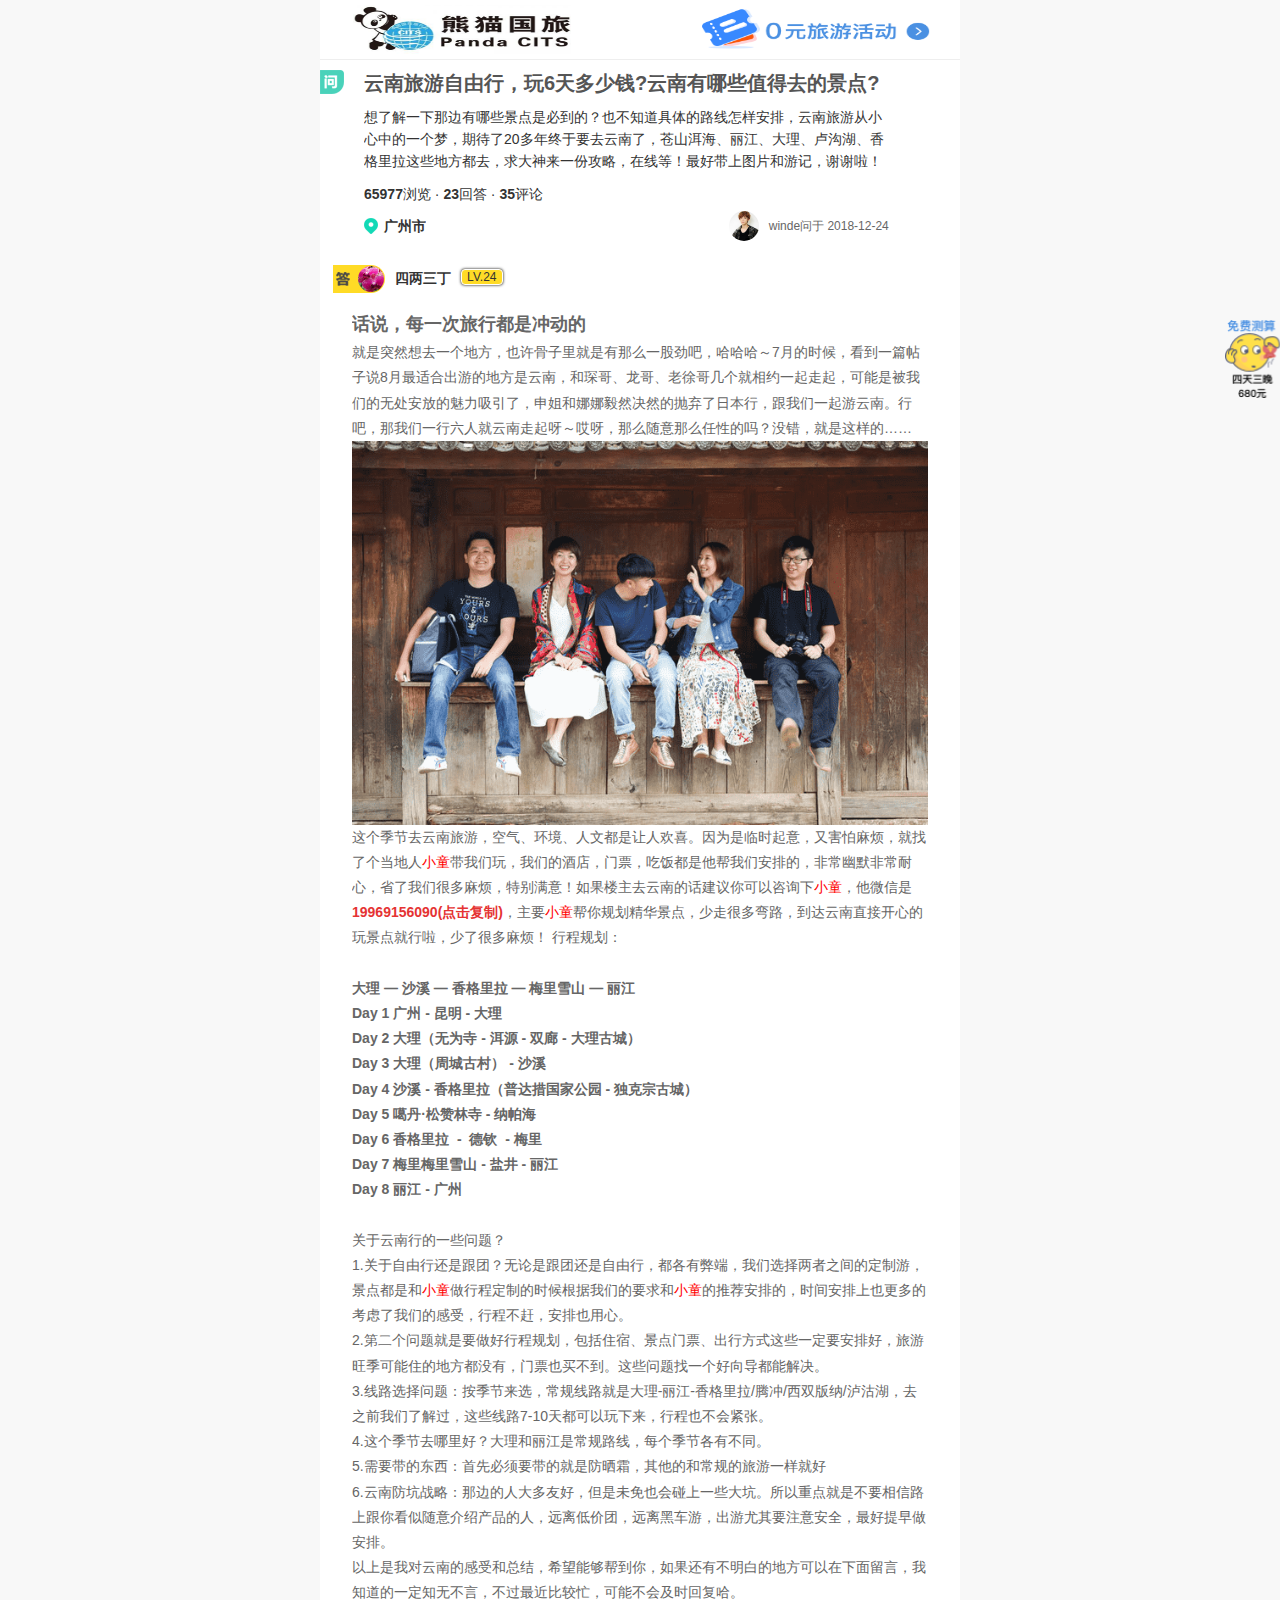
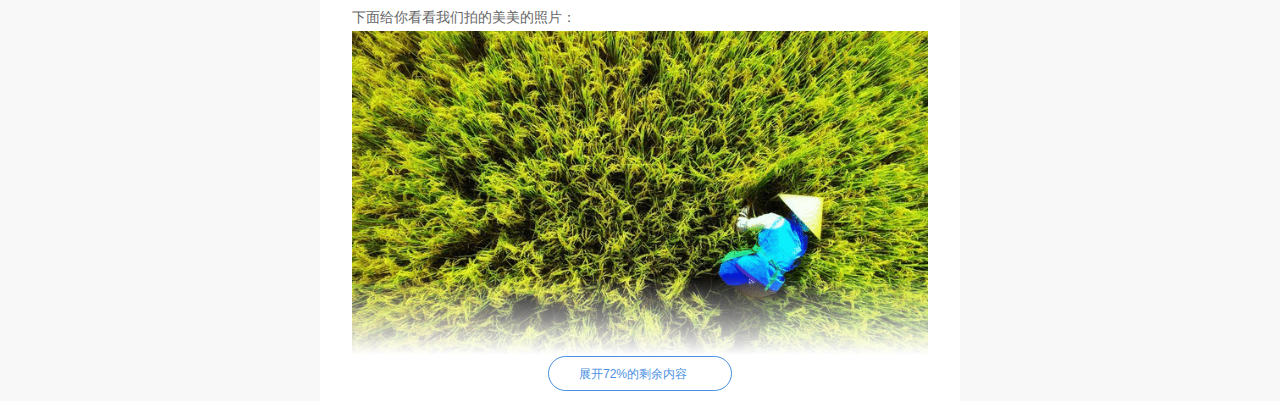
<file: index.html>
<!doctype html>
<html>
<head>
<meta charset="utf-8">
<meta name="format-detection" content="telephone=no" />
<meta name="viewport" content="width=device-width, initial-scale=1.0, maximum-scale=1.0, user-scalable=no">
<title>准备去云南玩6天，行程路线要怎样安排？有哪些好玩的景点？有没有云南当地导游麻烦给推荐一下，谢谢！</title>
<meta name="Keywords" content="准备去云南玩6天，行程路线要怎样安排？有哪些好玩的景点？有没有云南当地导游麻烦给推荐一下，谢谢！" />
<meta name="description" content="准备去云南玩6天，行程路线要怎样安排？有哪些好玩的景点？有没有云南当地导游麻烦给推荐一下，谢谢！" />
<link rel="stylesheet" type="text/css" href="css/style.css"> 
<style type="text/css">
.topx { color: #4A90E2; }
</style>


</head>
<body>
	<div class="wrap">
	<div class="calculate">
		<span></span>
	</div>
	<div class="conss dbtop">
		<div class="wz">
			<span class="logo"></span>
			<span class="0yuan"></span>
		</div>
	</div>
	
	<!-- 0元活动 -->
	<div class="group-opacity">
		<div class="opacity"></div>
		<div class="img-box">
			<div class="kufu-box">
				<img src="images/zhenzhen.jpg" alt="">
			</div>
			<div class="text"><span>识别二维码</span></div>
			<span class="close"></span>
		</div>
	</div>
	
	<!-- 免费测算旅行 -->
	<div class="calculate-opacity">
		<div class="opacity"></div>
		<div class="img-box">
			<div class="top">免费测算旅行</div>
			<div class="bottom">
				<p>
					<label>旅行地点：</label>
					<select id="site" name="">
						<!-- <option value="">云南</option> -->
					</select>
				</p>
				<p>
					<label>旅行时间：</label>
					<select id="time" name="">
						<option value="">1</option>
						<option value="">2</option>
						<option value="">3</option>
						<option value="">4</option>
						<option value="">5</option>
						<option value="">6</option>
						<option value="">7</option>
						<option value="">8</option>
						<option value="">9</option>
						<option value="">10</option>
					</select>
					<span>天</span>
					<select id="night" name="">
						<option value="">0</option>
						<option value="">1</option>
						<option value="">2</option>
						<option value="">3</option>
						<option value="">4</option>
						<option value="">5</option>
						<option value="">6</option>
						<option value="">7</option>
						<option value="">8</option>
						<option value="">9</option>
					</select>
					<span>晚</span>
				</p>
				<p>
					<label>手机号码：</label>
					<input id="phone" type="text">
				</p>
				<p>注：测算结果将通过短信发送给您</p>
			</div>
			<div class="text start"><span>开始测算</span></div>
			<span class="close"></span>
		</div>
	</div>
	
<div class="tiwen">
  <div class="lefts"></div>
  <div class="rights">
    <div class="title">云南旅游自由行，玩6天多少钱?云南有哪些值得去的景点?</div>
    <div class="conts">想了解一下那边有哪些景点是必到的？也不知道具体的路线怎样安排，云南旅游从小心中的一个梦，期待了20多年终于要去云南了，苍山洱海、丽江、大理、卢沟湖、香格里拉这些地方都去，求大神来一份攻略，在线等！最好带上图片和游记，谢谢啦！</div>
    <div class="tongj"> <b id="content_hits">65977</b>浏览 · <b>23</b>回答 · <b>35</b>评论</div>
    <div class="diqu">
      <div class="biaozhu">广州市</div>
      <div class="faburen" style="float: right;"><span><img src="images/79.jpg"></span>winde问于 2018-12-24</div>
    </div>
  </div>
</div>
<!--问题开始-->
<div class="huida">
  <div class="bt">
    <div class="xingming">
      <div class="da"></div>
      <img src="images/80.jpg"> </div>
    <div class="names">四两三丁</div>
    <div class="dengji">LV.24</div>
  </div>
  <div class="conts">
		<h1 style="font-size: 18px;">话说，每一次旅行都是冲动的</h1>
    <p>就是突然想去一个地方，也许骨子里就是有那么一股劲吧，哈哈哈～7月的时候，看到一篇帖子说8月最适合出游的地方是云南，和琛哥、龙哥、老徐哥几个就相约一起走起，可能是被我们的无处安放的魅力吸引了，申姐和娜娜毅然决然的抛弃了日本行，跟我们一起游云南。行吧，那我们一行六人就云南走起呀～哎呀，那么随意那么任性的吗？没错，就是这样的……</p>
    <p style="padding:0px;margin-top:0px;margin-bottom:0px;white-space:normal;"><img title="index1.jpg" alt="index1.jpg" src="images/index1.png" /></p>

		<p>这个季节去云南旅游，空气、环境、人文都是让人欢喜。因为是临时起意，又害怕麻烦，就找了个当地人<span class="kefuName" style="color: #f00;">小童</span>带我们玩，我们的酒店，门票，吃饭都是他帮我们安排的，非常幽默非常耐心，省了我们很多麻烦，特别满意！如果楼主去云南的话建议你可以咨询下<span class="kefuName" style="color: #f00;">小童</span>，他微信是<span style="color:#E53333;"><span class="kefucol" data-wx=""><strong class="wx">19969156090(点击复制)</strong></span></span>，主要<span class="kefuName" style="color: #f00;">小童</span>帮你规划精华景点，少走很多弯路，到达云南直接开心的玩景点就行啦，少了很多麻烦！
			行程规划：
			<p style="padding:0px;margin-top:0px;margin-bottom:0px;white-space:normal;"><br />
			</p>
			<p><strong>大理 — 沙溪 — 香格里拉 — 梅里雪山 — 丽江</strong></p>
			<p><strong>Day 1 广州 - 昆明 - 大理</strong></p>
			<p><strong>Day 2 大理（无为寺 - 洱源 - 双廊 - 大理古城）</strong></p>
			<p><strong>Day 3 大理（周城古村） - 沙溪</strong></p>
			<p><strong>Day 4 沙溪 - 香格里拉（普达措国家公园 - 独克宗古城）</strong></p>
			<p><strong>Day 5 噶丹·松赞林寺 - 纳帕海</strong></p>
			<p><strong>Day 6 香格里拉  -  德钦  - 梅里</strong></p>
			<p><strong>Day 7 梅里梅里雪山 - 盐井 - 丽江</strong></p>
			<p><strong>Day 8 丽江 - 广州</strong></p>

			<p style="padding:0px;margin-top:0px;margin-bottom:0px;white-space:normal;"><br />
			</p>

			关于云南行的一些问题？<br />
			1.关于自由行还是跟团？无论是跟团还是自由行，都各有弊端，我们选择两者之间的定制游，景点都是和<span class="kefuName" style="color: #f00;">小童</span>做行程定制的时候根据我们的要求和<span class="kefuName" style="color: #f00;">小童</span>的推荐安排的，时间安排上也更多的考虑了我们的感受，行程不赶，安排也用心。<br />
			2.第二个问题就是要做好行程规划，包括住宿、景点门票、出行方式这些一定要安排好，旅游旺季可能住的地方都没有，门票也买不到。这些问题找一个好向导都能解决。<br />
			3.线路选择问题：按季节来选，常规线路就是大理-丽江-香格里拉/腾冲/西双版纳/泸沽湖，去之前我们了解过，这些线路7-10天都可以玩下来，行程也不会紧张。<br />
			4.这个季节去哪里好？大理和丽江是常规路线，每个季节各有不同。<br />
			5.需要带的东西：首先必须要带的就是防晒霜，其他的和常规的旅游一样就好<br />
			6.云南防坑战略：那边的人大多友好，但是未免也会碰上一些大坑。所以重点就是不要相信路上跟你看似随意介绍产品的人，远离低价团，远离黑车游，出游尤其要注意安全，最好提早做安排。<br />
			以上是我对云南的感受和总结，希望能够帮到你，如果还有不明白的地方可以在下面留言，我知道的一定知无不言，不过最近比较忙，可能不会及时回复哈。<br />
			下面给你看看我们拍的美美的照片：


</p>
    <p style="padding:0px;margin-top:0px;margin-bottom:0px;white-space:normal;"><img title="index2.jpg" alt="index2.jpg" src="images/index2.png" /></p>
		<p>【大理】想多拍几张，却又怕惊扰了农忙的主人，刚按了一下快门，就仓惶逃走</p>
    <p style="padding:0px;margin-top:0px;margin-bottom:0px;white-space:normal;"><br />
		
		<p style="padding:0px;margin-top:0px;margin-bottom:0px;white-space:normal;"><img title="index3.jpg" alt="index3.jpg" src="images/index3.png" /></p>
		<p>【小普陀】有时候开心是会传染的。人生是段孤独的旅程，还好这段有你们相伴。</p>
		<p style="padding:0px;margin-top:0px;margin-bottom:0px;white-space:normal;"><br />
		
		<p style="padding:0px;margin-top:0px;margin-bottom:0px;white-space:normal;"><img title="index4.jpg" alt="index4.jpg" src="images/index4.png" /></p>
		<p>【大理榕庐酒店】没事儿坐房间喝杯茶还是挺有意思的，另外三塔晚上会亮灯，其实更好看</p>
		<p style="padding:0px;margin-top:0px;margin-bottom:0px;white-space:normal;"><br />
		
		<p style="padding:0px;margin-top:0px;margin-bottom:0px;white-space:normal;"><img title="index6.jpg" alt="index6.jpg" src="images/index6.png" /></p>
		<p>【香格里拉】像一些小的休息站，还有这种牦牛可以合影。</p>

		<p>我之前找<span class="kefuName" style="color: #f00;">小童</span>选择的是大理、丽江、玉龙雪山五天纯玩套餐。一直特别喜欢云南，不止因为她的名字彩云之南，更是因为她的风土人情，来到这里之后，感到了天地造化无处不在的奇迹，无论是随手一拍就是大片的风景，还是千姿百态的动植物，少数名族的风情万种……这里所有的一切，都让我心跳不已。我不喜欢把一次旅行提前多少多少天就做好计划，那样我觉得会失去很多乐趣，最终把时间交给了<span class="kefuName" style="color: #f00;">小童</span>（当地网红旅游达人，吐血推荐~）废话不多说了，彩云之南了解一下~
</p>

  </div>
  <div class="ding"> <span class="pl">评论<em>7</em></span> <span class="time">1小时前</span> </div>
  <!------回复开始------>
  <div class="plc">
    <div class="tops">
      <div class="sjx"></div>
    </div>
    <div class="cons">
      <div class="topx"> <span>回复 1 </span> <img src="images/79.jpg">丫哈哈 <em>LV.21</em> <span></span> </div>
      <div class="conx">
        <p class="MsoNormal">照片都拍得好美云南短暂游走过，哪哪都很美，确实适合深度游，就是没那么多假，只能零星的每次玩一个小地方</p>
      </div>
    </div>
    <div class="cons">
      <div class="topx"> <span>回复 2 </span> <img src="images/80.jpg">荒颜潭漩 <em>LV.20</em> <span></span> </div>
      <div class="conx">
        <p class="MsoNormal">看了四遍，决定按照你的路线走。下个月就出发！</p>
				
      </div>
    </div>
		<div class="cons">
			<p style="padding: 20px; font-size: 14px;"><span style="color: #4A90E2;">明东@li ：</span>回复 <span style="color: #4A90E2;">@荒颜潭漩:</span>回复：可以的哦，云南一年四季都有不一样的景，有问题可以随时联系<span class="kefuName" style="color: #f00;">小童</span>，他微信是<span style="color:#E53333;"><span class="kefucol" data-wx=""><strong class="wx">(点击复制)</strong></span></span>，他可以给你更专业的建议哦</p>
		</div>
		<div class="cons">
			<p style="padding: 20px; font-size: 14px;"><span style="color: #4A90E2;">荒颜潭漩:</span>嗯嗯，好滴，非常感谢，我已经跟他联系上了</p>
		</div>
    <div class="cons">
      <div class="topx"> <span>回复 3 </span> <img src="images/77.jpg">彭婷(广州) <em>LV.34</em> <span></span> </div>
      <div class="conx">
        <p class="MsoNormal">看你的照片就感觉你们好好玩呀好喜欢你的，（抑制不住内心的喜欢）你们友情好让人羡慕呀。</p>
      </div>
    </div>
		<div class="cons">
			<p style="padding: 20px; font-size: 14px;"><span style="color: #4A90E2;">明东@li ：</span>回复 <span style="color: #4A90E2;">彭婷(广州) :</span>嘻嘻嘻，谢谢哦～被你说的我好开心呀！你也很好，有耐心，又有眼光，哈哈哈，祝你旅行愉快</p>
		</div>
    <div class="cons">
      <div class="topx"> <span>回复 4 </span> <img src="images/80.jpg">一只闲蛋黄 <em>LV.24</em> <span></span> </div>
      <div class="conx">
        <p style="margin-left:3.8pt;vertical-align:baseline;">照片拍的好美呀，楼主是摄影师吗？</p>
      </div>
    </div>
    <div class="cons">
      <div class="topx"> <span>回复 5 </span> <img src="images/77.jpg">游画家M <em>LV.34</em> <span></span> </div>
      <div class="conx">
        <p class="MsoNormal" align="left" style="margin:7.5pt 3.75pt;vertical-align:baseline;">感觉大理 — 沙溪 — 香格里拉 — 梅里雪山 — 丽江，貌似是大多数人的选择啊，我也是这么玩的，找个有实力的公司安排，专业的人带着玩确实能省不少事，丽江人非常多啊，住宿都不好安排，我们差点就订不到酒店，幸亏云南旅游管家<span class="kefuName" style="color: #f00;">小童</span>帮我们安排，特别感谢!
          <o:p></o:p>
        </p>
      </div>
    </div>
    <div class="cons">
      <div class="topx"> <span>回复 6 </span> <img src="images/76.jpg">江凝 <em>LV.32</em> <span></span> </div>
      <div class="conx">
        <p class="MsoNormal" align="left" style="margin:7.5pt 3.75pt;vertical-align:baseline;">我之前找<span class="kefuName" style="color: #f00;">小童</span>选择的是大理、丽江、玉龙雪山五天纯玩套餐。一直特别喜欢云南，不止因为她的名字彩云之南，更是因为她的风土人情，来到这里之后，感到了天地造化无处不在的奇迹，无论是随手一拍就是大片的风景，还是千姿百态的动植物，少数名族的风情万种……这里所有的一切，都让我心跳不已。我不喜欢把一次旅行提前多少多少天就做好计划，那样我觉得会失去很多乐趣，最终把时间交给了<span class="kefuName" style="color: #f00;">小童</span>（当地网红旅游达人，吐血推荐~）废话不多说了，彩云之南了解一下~</p>
				<p class="MsoNormal"><img src="images/index16.png" title="index16.png" alt="index16.png" /></p>
        <o:p></o:p>
        <p><br />
        </p>
      </div>
    </div>
  </div>
  
  <!------回复结束------> 
</div>
<div class="huida">
  <div class="bt">
    <div class="xingming">
      <div class="da"></div>
      <img src="images/75.jpg"> </div>
    <div class="names">冯琰</div>
    <div class="dengji">LV.23</div>
  </div>
  <div class="conts">
    <p>我这次和闺蜜一起旅行，也去了云南，一个星期的时间。我们这次过去经过网上的再三筛选，联系的是网评挺不错的旅游管家<span class="kefuName" style="color: #f00;">小童</span>，帮我们定制线路的。他微信是<span style="color:#E53333;"><span class="kefucol" data-wx=""><strong class="wx">(点击复制)</strong></span></span>大概的行程安排如下：</p>
		<p><strong>D1：昆明/丽江接机，晚乘火车硬卧至丽江/入住，住火车/丽江</strong></p>
		<p><strong>D2：丽江拉市海，束河古镇晚丽水金沙表演；丽江古城，住丽江</strong></p>
		<p><strong>D3：泸沽湖，情人滩，乘猪槽船，海草走婚桥，摩梭走婚宴，晚安排摩梭篝火晚会，住泸沽湖</strong></p>
		<p><strong>D4：参观摩梭家访返丽江，住丽江</strong></p>
		<p><strong>D5：洱海（赠送豪华游轮），登南诏风情岛，蝴蝶泉公园，住大理</strong></p>
		<p><strong>D6：大理古城，崇圣寺三塔，洋人街晚动车返昆明，结束行程</strong></p>

    <p><img src="images/index26.png" title="24.jpg" alt="24.jpg" /></p>
		<p>全程一个商务车带我们自由游玩。不包含来回机票，价格也就2000左右一位，确实划算很省心又自由，玩的很舒心！我们主要是时间不够了，不然还可以去个香格里拉，那就非常完美了。</p>
    <p><br />
    </p>
  </div>
  <div class="ding"> <span class="pl">评论<em>1</em></span> <span class="time">2小时前</span> </div>
  <!------回复开始------>
  <div class="plc">
    <div class="tops">
      <div class="sjx"></div>
    </div>
    <div class="cons">
      <div class="topx"> <span>回复 1 </span> <img src="images/74.jpg">谢芳乐 <em>LV.38</em> <span></span> </div>
      <div class="conx">楼主请问一下，你说的云南<span class="wx_name">珍珍</span><span class="qita">珍珍</span>们有住宿和餐饮安排的吗？然后游玩了五天花了多少钱呢？</div>
    </div>

  </div>
  
  <!------回复结束------> 
</div>
<div class="huida">
  <div class="bt">
    <div class="xingming">
      <div class="da"></div>
      <img src="images/73.jpg"> </div>
    <div class="names">Cristina</div>
    <div class="dengji">LV.25</div>
  </div>
  <div class="conts">
    <p style="margin-top:0px;margin-bottom:0px;padding:0px;white-space:normal;">Biubiu~推荐楼主丽江一定要玩三天，在古城安静的呆一天，逛逛城里的景点、品尝美食、扫扫小店；第二天拉市海骑马、游览玉龙雪山、去更安静的白沙古镇看壁画；第三天走走束河，除游览束河景点外，其余时间就留给最好的高原阳光吧。这个是我上次去的时候<span class="kefuName" style="color: #f00;">小童</span>帮我安排的线路，希望可以帮到你。线路：
		</p>
		<p><strong>D1丽江古城→大石桥→四方街→木府→黑龙潭</strong></p>
		<p><strong>D2玉龙雪山→白水河→白沙古镇</strong></p>
		<p><strong>D3拉市海→束河→束河四方街→青龙桥→龙泉寺</strong></p>
  </div>
  <div class="ding"> <span class="pl">评论<em>1</em></span> <span class="time">5小时前</span> </div>
  <!------回复开始------>
  <div class="plc">
    <div class="tops">
      <div class="sjx"></div>
    </div>

    <div class="cons">
      <div class="topx"> <span>回复 2 </span> <img src="images/71.jpg">陆姣乐 <em>LV.40</em> <span></span> </div>
      <div class="conx">答主是联系的<span class="wx_name">珍珍</span>的吗，本来还很担心不知道怎么玩，非常感谢，很受用</div>
    </div>

  </div>
  
  <!------回复结束------> 
</div>





<div class="huida">
  <div class="bt">
    <div class="xingming">
      <div class="da"></div>
      <img src="images/37.jpg"> </div>
    <div class="names">爱旅行的菇凉</div>
    <div class="dengji">LV.21</div>
  </div>
  <div class="conts">近期刚从那边回来，说到云南，我算是很有发言权了，分享给你：这次是约着朋友两家出来旅行，因为是家庭游，自由行想着麻烦，朋友也说去云南不建议自由行或自驾游，云南景点多，少数民族方言多，还要担心高原反应，想想到时候临时坐车也特浪费时间 作为一个北方人实在不想这么累！就网上找了一家云南当地口碑好的旅行社，我们是自己订好往返机票，提前联系了规划师<span class="kefuName" style="color: #f00;">小童</span>安排了6天的行程，抵达云南之前就帮我们把住宿、导游、门票、交通等都安排好了，只要将自己的计划告诉他，对方帮忙规划一个行程，敲定，就完事了！ 重要的是全程没任何强迫消费导游服务特棒！说实在话导游<span class="kefuName" style="color: #f00;">小童</span>特别关照我们家，因为看我们有小孩我们一家也特别感谢！<br style="white-space:normal;" />
    <p>一直很喜欢这句话“我会在哪遇见你 是不是在一个遥远地方，那里有人在歌唱，那里有满天星光”。云南之旅也让我放飞了一把。。。。。。</p>
    <p><img src="images/15ecb1cecfc946cae8a6055b9cd87d05.jpg" title="33.jpg" alt="33.jpg" /></p>
  </div>
  <div class="ding"> <span class="pl">评论<em>1</em></span> <span class="time">1星期前</span> </div>
  <!------回复开始------>
  <div class="plc" style="margin-bottom: 20px;">
    <div class="tops">
      <div class="sjx"></div>
    </div>
    <div class="cons">
      <div class="topx"> <span>回复 1 </span> <img src="images/36.jpg">唐澜 <em>LV.24</em> <span></span> </div>
      <div class="conx">我也带算带家人去云南，但是就怕带孩子会麻烦，找他是不是会比较好呀？回复：带小孩出去是会有点麻烦的，但<span class="kefuName" style="color: #f00;">小童</span>他微信是<span style="color:#E53333;"><span class="kefucol" data-wx=""><strong class="wx">(点击复制)</strong></span></span>路上还帮我们一起照顾小孩，真的特别感谢他，让我们这几天过的非常的开心。</div>
    </div>

  </div>
	

  <!------回复结束------> 
</div>

<!-- 阅读余下全文 -->
<div class="unfold-field">
	<div class="unflod-field_mask"></div>
	<div class="unfold-field_text"><span>展开<i></i>的剩余内容</span></div>
</div>

</div>


<script src="js/jq-2-min.js"></script>

<script type="text/javascript">
	
	<!-- 阅读余下全文 -->
	function unfold(H,wrapH){
			var num = Math.floor(parseFloat(H/wrapH) * 100) ;
			
			$(".unfold-field_text i").text((100-num)+"%");
			$(".wrap").css({
				height: H+"px",
				overflow: "hidden"
			})
	}
	
	window.onload = function(){
		
		
		//本地获取登录状态
		var readBool = sessionStorage.register;
		console.log(readBool)
		
		var H = 2001;
		var wrapH = $(".wrap").outerHeight(true);
		console.log(wrapH)
		
		unfold(H,wrapH);
		
		// 阅读全文点击
		$(".unfold-field").on("click",function(){
			if(readBool){ //已经登录
				$(".unfold-field").hide();
				$(".wrap").css({
					height: wrapH+"px"
				})
			}else{
				window.location.href = "register.html";  //未登录,跳转至登录页面
			}
		})
		
		// logo 点击
		//点赞,评论,关注
		$(".dbtop .logo,.tongj").on("click",function(){
			if(!readBool){
				window.location.href = "register.html";  //未登录,跳转至登录页面
			}
		})

		
		
		
	}
	
</script>

<script type="text/javascript">
	$(function(){
		/** 
		 * 获取指定的URL参数值 
		 * URL:http://www.quwan.com/index?name=tyler 
		 * 参数：paramName URL参数 
		 * 调用方法:getParam("name") 
		 * 返回值:tyler 
		 */ 
		function getParam(paramName) { 
				paramValue = "", isFound = !1; 
				if (this.location.search.indexOf("?") == 0 && this.location.search.indexOf("=") > 1) { 
						arrSource = unescape(this.location.search).substring(1, this.location.search.length).split("&"), i = 0; 
						while (i < arrSource.length && !isFound) arrSource[i].indexOf("=") > 0 && arrSource[i].split("=")[0].toLowerCase() == paramName.toLowerCase() && (paramValue = arrSource[i].split("=")[1], isFound = !0), i++ 
				} 
				return paramValue
		}
		
		//定义数据 数组
		var numArry = ["xiaotong","taotao","minmin","zhenzhen"];
		var nameArry = ["小童","淘淘","敏敏","珍珍"];
		var phoneArry = ["18313928933","18213542705","18787174520","19969156090"];
		var kfimgArry = ["images/xiaotong.jpg","images/taotao.jpg","images/minmin.jpg","images/zhenzhen.jpg"];
		var idx = 0;
		//参数值
		var vuale = getParam("name");

		
		//遍历
		if(vuale!=""){
			switch(vuale){
				case numArry[0]:
						idx = 0;
						break;
				case numArry[1]:
						idx = 1;
						break;
				case numArry[2]:
						idx = 2;
						break;
				case numArry[3]:
						idx = 3;
						break;
				
				}
								
				$(".wx_name").text(nameArry[idx]);
				$(".kefuName").text(nameArry[idx]);
				$(".wx").text(phoneArry[idx]+"点击复制");
				$(".group-opacity .kufu-box img").attr({"src":kfimgArry[idx]});
		}
		
		//0元红包扫码
				$(".dbtop .0yuan").on("click",function(){
					$(".group-opacity").addClass("on");
				});
				$(".group-opacity .close").on("click",function(){
					$(".group-opacity").removeClass("on");
				});
				
				//免费测算
				$(".calculate").on("click",function(){
					$.ajax({ url: "js/province.json", context: document.body, success: function(data){
						console.log(data)
						for(var i=0;i<=data.length-1;i++){
							$("#site").append("<option>"+data[i]+"</option>");
						}
					}});
					
					$(".calculate-opacity").addClass("on");
				})
				$(".calculate-opacity .close").on("click",function(){
					$(".calculate-opacity").removeClass("on");
				});
				
				//开始测算
				$(".calculate-opacity .text.start").on("click",function(){
					
					var site = $("#site option:selected").text();
					var time = $("#time option:selected").text();
					var night = $("#night option:selected").text();
					var $poneInput = $("#phone").val();
					var myreg=/^[1][3,4,5,6,7,8,9][0-9]{9}$/;
		
					if(!myreg.test($poneInput)) {  
							alert("请输入正确手机号码！");
					}else{  
						console.log(site+"--"+time+"--"+night+"---"+$poneInput);
						alert("验证通过！")
					} 
				})

	})
</script>

</body>
</html>
</file>
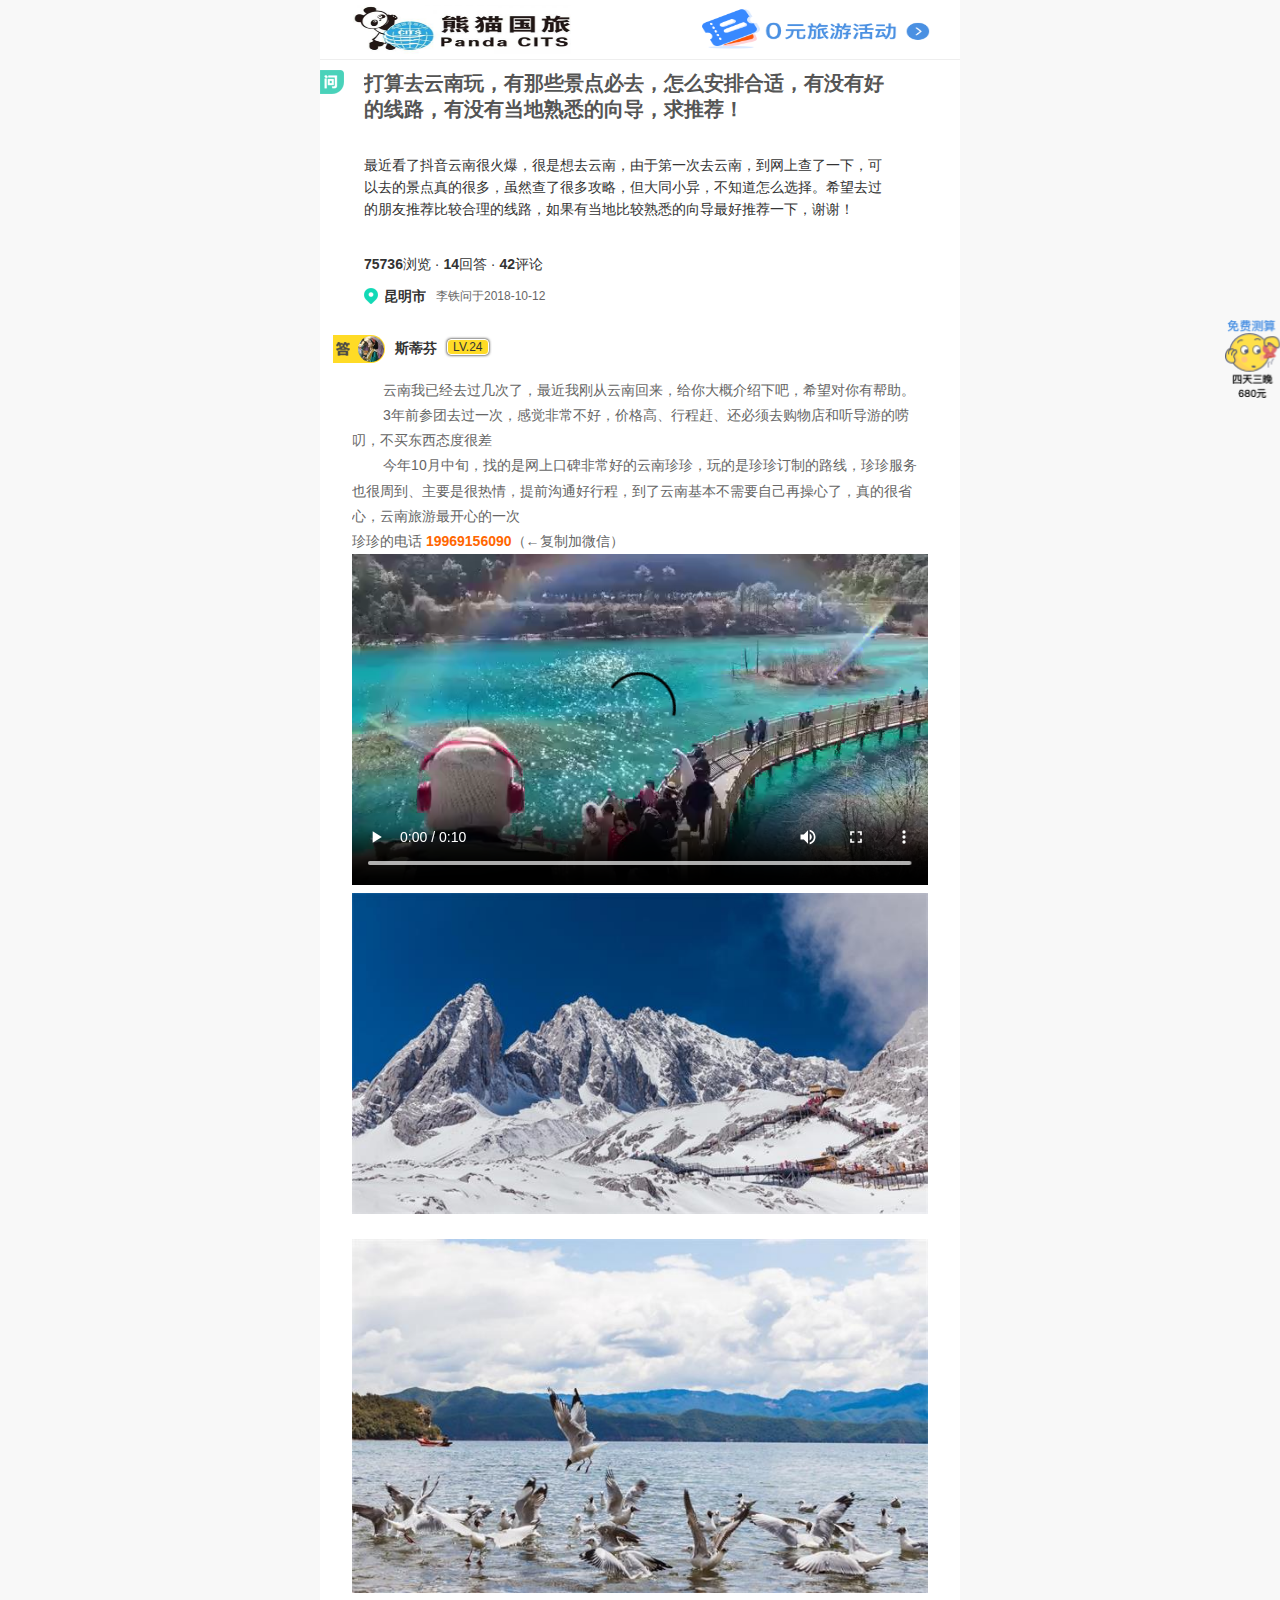
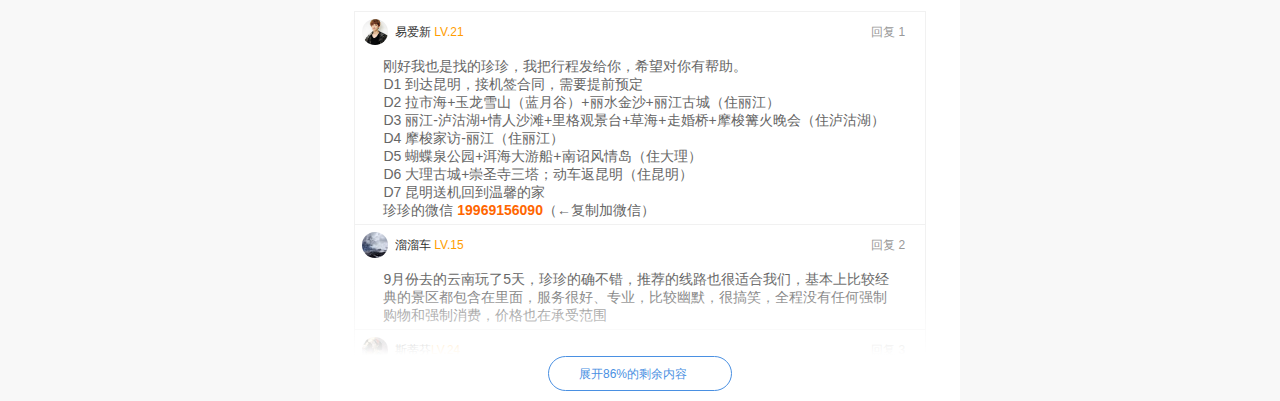
<file: detail_o.html>
<!DOCTYPE html>
<!-- saved from url=(0036)http://yrb.520ly8.com/zyxyn/#current -->
<html><head><meta http-equiv="Content-Type" content="text/html; charset=UTF-8">

<meta charset="UTF-8">
<meta name="format-detection" content="telephone=no">
<meta name="viewport" content="width=device-width, initial-scale=1.0, maximum-scale=1.0, user-scalable=no">
<title>准备去云南，怎么安排？一趟需要多少钱？</title>
<meta name="Keywords" content="">
<meta name="description" content="">
<link href="css/style.css" rel="stylesheet" type="text/css">

    <style>
    	em{color: red;}
    </style>

</head>
<body style="margin-left:auto; margin-right:auto;">
	<div class="wrap">
	<div class="calculate">
		<span></span>
	</div>
<section class="wrapper">
	<div class="conss dbtop">
		<div class="wz">
			<span class="logo"></span>
			<span class="0yuan"></span>
		</div>
	</div>
	
	<!-- 0元活动 -->
	<div class="group-opacity">
		<div class="opacity"></div>
		<div class="img-box">
			<div class="kufu-box">
				<img src="images/zhenzhen.jpg" alt="">
			</div>
			<div class="text"><span>识别二维码</span></div>
			<span class="close"></span>
		</div>
	</div>
	
	<!-- 免费测算旅行 -->
	<div class="calculate-opacity">
		<div class="opacity"></div>
		<div class="img-box">
			<div class="top">免费测算旅行</div>
			<div class="bottom">
				<p>
					<label>旅行地点：</label>
					<select id="site" name="">
						<!-- <option value="">云南</option> -->
					</select>
				</p>
				<p>
					<label>旅行时间：</label>
					<select id="time" name="">
						<option value="">1</option>
						<option value="">2</option>
						<option value="">3</option>
						<option value="">4</option>
						<option value="">5</option>
						<option value="">6</option>
						<option value="">7</option>
						<option value="">8</option>
						<option value="">9</option>
						<option value="">10</option>
					</select>
					<span>天</span>
					<select id="night" name="">
						<option value="">0</option>
						<option value="">1</option>
						<option value="">2</option>
						<option value="">3</option>
						<option value="">4</option>
						<option value="">5</option>
						<option value="">6</option>
						<option value="">7</option>
						<option value="">8</option>
						<option value="">9</option>
					</select>
					<span>晚</span>
				</p>
				<p>
					<label>手机号码：</label>
					<input id="phone" type="text">
				</p>
				<p>注：测算结果将通过短信发送给您</p>
			</div>
			<div class="text start"><span>开始测算</span></div>
			<span class="close"></span>
		</div>
	</div>
	
<!-- <header >
	<div class="logo"></div>
</header> -->
<div class="tiwen">
	<div class="lefts"></div>
	<div class="rights">
		<div class="title">打算去云南玩，有那些景点必去，怎么安排合适，有没有好的线路，有没有当地熟悉的向导，求推荐！</div>
		<br>
		<p>
        <style>
        .mmmm{ margin-left: auto; margin-right: auto; width:100%;}
        </style>
        </p>
		<div class="conts">最近看了抖音云南很火爆，很是想去云南，由于第一次去云南，到网上查了一下，可以去的景点真的很多，虽然查了很多攻略，但大同小异，不知道怎么选择。希望去过的朋友推荐比较合理的线路，如果有当地比较熟悉的向导最好推荐一下，谢谢！</div>
		<br>
		<div class="tongj"> <b id="content_hits">75736</b>浏览 · <b>14</b>回答 · <b>42</b>评论</div>
		<div class="diqu">
			<div class="biaozhu"><span id="Injection">昆明市</span></div>
			<div class="faburen">李铁问于2018-10-12</div>
		</div>
	</div>
</div>

<!--问题开始-->

<div class="huida">
	<div class="bt">
		<div class="xingming">
			<div class="da"></div>
			<img src="images/wKgBEFsYimGAbjYHAAChhzZsJPE56.jpeg"> </div>
		<div class="names"> 斯蒂芬</div>
		<div class="dengji">LV.24</div>
	</div>
	<div class="conts">
	  <p>&nbsp;&nbsp;&nbsp;&nbsp;&nbsp;&nbsp;&nbsp;&nbsp;云南我已经去过几次了，最近我刚从云南回来，给你大概介绍下吧，希望对你有帮助。</p>
	  <p>&nbsp;&nbsp;&nbsp;&nbsp;&nbsp;&nbsp;&nbsp;&nbsp;3年前参团去过一次，感觉非常不好，价格高、行程赶、还必须去购物店和听导游的唠叨，不买东西态度很差</p>
	  <p>&nbsp;&nbsp;&nbsp;&nbsp;&nbsp;&nbsp;&nbsp;&nbsp;今年10月中旬，找的是网上口碑非常好的云南<span class="kefuName">珍珍</span>，玩的是<span class="qita">珍珍</span>订制的路线，<span class="kefuName">珍珍</span>服务也很周到、主要是很热情，提前沟通好行程，到了云南基本不需要自己再操心了，真的很省心，云南旅游最开心的一次</p>
	 <p><span class="qita">珍珍</span>的电话&nbsp;<span class="kefucol" data-kefuwx=""><strong class="kefuwx">19969156090</strong>（←复制加微信）</span></p>
	  <p><div class="mmmm">
      <video  controls  style="width:100%; background:url(images/lgh.png)no-repeat;background-size:cover;background-position: center center;">
	  <source src="images/02.mp4" type="video/mp4">
	  <!-- Captions are optional -->
	</video></div></p>
		<p><img src="images/image004.jpg"></p>
		<br>
		<p><img src="images/image005.jpg"></p>
</div>
	
	<!------回复开始------>
	
	<div class="plc">
		<div class="tops">
			<div class="sjx"></div>
		</div>
		<div class="cons">
			<div class="topx"> <span>回复 1 </span> <img src="images/79.jpg">易爱新 <em>LV.21</em> <span></span> </div>
			<div class="conx">
			  <p>刚好我也是找的<span class="kefuName">珍珍</span>，我把行程发给你，希望对你有帮助。<br>
		      </p>
<p>D1 到达昆明，接机签合同，需要提前预定<br></p>
<p>D2 拉市海+玉龙雪山（蓝月谷）+丽水金沙+丽江古城（住丽江）<br></p>
<p>D3 丽江-泸沽湖+情人沙滩+里格观景台+草海+走婚桥+摩梭篝火晚会（住泸沽湖）<br></p>
<p>D4 摩梭家访-丽江（住丽江）<br></p>
<p>D5 蝴蝶泉公园+洱海大游船+南诏风情岛（住大理）<br></p>
<p>D6 大理古城+崇圣寺三塔；动车返昆明（住昆明）<br></p>
<p>D7 昆明送机回到温馨的家<br></p>
				<p><span class="kefuName">珍珍</span>的微信&nbsp;<span class="kefucol" data-kefuwx=""><strong class="kefuwx">19969156090</strong>（←复制加微信）</span><br></p>
			</div>
		</div>
		<div class="cons">
			<div class="topx"> <span>回复 2 </span> <img src="images/14.jpg">溜溜车 <em>LV.15</em> <span></span> </div>
			<div class="conx">
			  <p>9月份去的云南玩了5天，<span class="kefuName">珍珍</span>的确不错，推荐的线路也很适合我们，基本上比较经典的景区都包含在里面，服务很好、专业，比较幽默，很搞笑，全程没有任何强制购物和强制消费，价格也在承受范围</p>
			</div>
		</div>
		<div class="cons">
			<div class="topx"> <span>回复 3 </span> <img src="images/wKgBEFsYimGAbjYHAAChhzZsJPE56.jpeg">斯蒂芬<em>LV.24</em> <span></span> </div>
			<div class="conx">
			  <p>确实，去云南的话不能听别人忽悠，什么几百块钱啦、零团费啦，都是坑，自己怎么上当的都不知道。我一个朋友的母亲参加了当地推荐的零团费游，回来都后悔死了...<br>
		      </p>
			</div>
		</div>
		<div class="cons">
			<div class="topx"> <span>回复 4 </span> <img src="images/77.jpg">吴洋 <em>LV.34</em> <span></span> </div>
			<div class="conx">
			  <p>楼主，你大概花了多少钱啊，被宰了吗？</p>
			</div>
		</div>
		<div class="cons">
			<div class="topx"> <span>回复 5 </span> <img src="images/wKgBEFsYimGAbjYHAAChhzZsJPE56.jpeg">斯蒂芬<em>LV.24</em> <span></span> </div>
			<div class="conx">
			  <p>我也准备去云南，无论做什么都一分价格一分货，去旅游也是一样，看你怎么安排，找个人安排总比自己去划算的多，<span class="kefuName">珍珍</span>我也在网上看到很过很多人推荐过<span class="qita">珍珍</span>很多次，口碑确实不错。</p>

			</div>
		</div>
		<div class="cons">
			<div class="topx"> <span>回复 6 </span> <img src="images/wKgBEFsQn0uAShsVAAoTwl1u6-A72.jpeg">月夕花晨 <em>LV.33</em> <span></span> </div>
			<div class="conx">
			  <p>额，我就没有你们这么幸运，我看了很多攻略，自己去的云南，开始朋友也给我推荐了<span class="kefuName">珍珍</span>，我没有听朋友的，觉得不相信自己相信谁，去了之后自己找了当地的旅行社，额，团费便宜，但自费的项目很多，应该找<span class="qita">珍珍</span>的。</p>
			</div>
	  </div>
				<div class="cons">
			<div class="topx"> <span>回复 7 </span> <img src="images/77.jpg">吴洋 <em>LV.34</em> <span></span> </div>
			<div class="conx">
			  <p>请问，住宿安排怎么样？是民俗还是酒店啊？</p>
			</div>
		</div>
				<div class="cons">
			<div class="topx"> <span>回复 9 </span> <img src="images/wKgBEFsYimGAbjYHAAChhzZsJPE56.jpeg">斯蒂芬 <em>LV.24</em> <span></span> </div>
			<div class="conx">
			  <p>看你的需求，想住什么标准的就可以安排什么标准的，<span class="kefuName">珍珍</span>安排的也不错，环境很好，都很有特色。</p><br>
			<p><img src="images/jd01.jpg"></p><br>
			<p><img src="images/jd02.jpg"></p><br>
			<p><img src="images/jd03.jpg"></p><br>
			</div>
		</div>
		</div>
		<div class="cons">
			<div class="topx"> <span>回复 10 </span> <img src="images/77.jpg">吴洋 <em>LV.34</em> <span></span> </div>
			<div class="conx">
			  <p>真的很不错，我已经加<span class="kefuName">珍珍</span>了，好期待哦。</p>
			</div>
		</div>
			<!------回复结束------> 

</div>
<div class="huida">
	<div class="bt">
		<div class="xingming">
			<div class="da"></div>
			<img src="images/wKgBZ1kSsyKAa_91AACgQYkA64o659.png"> </div>
		<div class="names">洋洋密</div>
		<div class="dengji">LV.34</div>
	</div>
	<div class="conts">
	  <p>上周刚从云南回来，和闺蜜一起去的，云南真美，很适合喜欢拍照的美妞，去了你就知道什么是人景合一了
	  <br>
	  这次我们专门找的<span class="kefuName">珍珍</span>，<span class="qita">珍珍</span>知道我们喜欢拍照，特意安排了云南的网红圣地。
	  提醒一下：云南的景点比较分散，不熟悉的朋友还是要请一个像<span class="kefuName">珍珍</span>这样靠谱点的向导，不然浪费时间不说，你还不熟悉路，根本就没有心情玩，这次我们是很开心<br>
      </p>
	  <p><img src="images/image009.jpg"></p><br>
		<p><img src="images/image010.jpg"></p><br>
		<p><img src="images/image011.jpg"></p>
</div>

		<!------回复开始------> 
	<div class="plc">
		<div class="tops">
			<div class="sjx"></div>
		</div>
		<div class="cons">
			<div class="topx"> <span>回复 1 </span> <img src="images/76.jpg">江凝 <em>LV.32</em> <span></span> </div>
			<div class="conx">真的好有感觉，楼主你们去的几天啊，安排怎么样，开销大吗。</div>
		</div>
		<div class="cons">
			<div class="topx"> <span>回复 2 </span> <img src="images/wKgBZ1kSsyKAa_91AACgQYkA64o659.png">洋洋密 <em>LV.34</em> <span></span> </div>
			<div class="conx"> 去的6天，服务很周到，24小时接机，我们到的比较晚，专车接送，很快就入住酒店休息了，全程基本不需要自己操心，我们只管玩，费用很合理，具体的你想怎么玩可以问下<span class="kefuName">珍珍</span>。微信&nbsp;<span class="kefucol" data-kefuwx=""><strong class="kefuwx">19969156090</strong>（←复制加微信）</span></div>
		</div>
		<div class="cons">
			<div class="topx"> <span>回复 3 </span> <img src="images/76.jpg">江凝<em>LV.32</em> <span></span> </div>
			<div class="conx">
			  <p>已经和<span class="kefuName">珍珍</span>联系了，人很不错，谢谢</p>
			</div>
		</div>
	</div>
	
	<!------回复结束------> 
	
</div>
<div class="huida">
	<div class="bt">
		<div class="xingming">
			<div class="da"></div>
			<img src="images/wKgBs1cgMi6AQTZrAAvKEuCOB6w70.jpeg"> </div>
		<div class="names">幸福大脚</div>
		<div class="dengji">LV.38</div>
	</div>
	<div class="conts">
	  <p>9月份和朋友带着孩子去的，云南是旅游胜地，在云南的每一个城市，观看的每一处风景，遇到的每一个人都让我惊喜感动。不过要欣赏美丽的风景还需要贴心的照顾和服务。看孩子们的笑脸，就知道我不虚此行。<br>
      </p>
	  <p><img src="images/image012.jpg"></p>
</div>
	
	<!------回复开始------>
	
	<div class="plc">
		<div class="tops">
			<div class="sjx"></div>
		</div>
		<div class="cons">
			<div class="topx"> <span>回复 1 </span> <img src="images/wKgBZ1j0d_mAekHJAAA1VR33vwg05.jpeg">小气鬼<em>LV.38</em> <span></span> </div>
			<div class="conx">云南确实很美，适宜的四季天气，真的是个好地方</div>
		</div>
		<div class="cons">
			<div class="topx"> <span>回复 2 </span> <img src="images/wKgBZ1j0d_mAekHJAAA1VR33vwg05.jpeg">小气鬼<em>LV.23</em> <span></span> </div>
			<div class="conx">
			  <p>楼主你是自己去的吗？玩的几天啊？带着孩子方便吗？<br>
		      </p>
			</div>
		</div>
		<div class="cons">
			<div class="topx"> <span>回复 3 </span> <img src="images/wKgBs1cgMi6AQTZrAAvKEuCOB6w70.jpeg">幸福大脚<em>LV.38</em> <span></span> </div>
			<div class="conx">
			  <p>我是在网上查攻略的时候发现很多人推荐<span class="kefuName">珍珍</span>
			  <br>
			  就加<span class="qita">珍珍</span> 微信联系了，<span class="qita">珍珍</span>知道我们小朋友多，特别安排了适合我们的行程<br>
			  一起5天时间，一点都不累，小孩大人都玩的很开心，该玩的基本上都去了<br>
			  出发前，还特别提醒云南的天气，让我们给小孩带上长袖，避免早晚温差，真的很贴心，服务真的很周到，一家人都很满意
			  <br>分享一下<span class="qita">珍珍</span>的微信&nbsp;<span class="kefucol" data-kefuwx=""><strong class="kefuwx">19969156090</strong>（←复制加微信）</span>&nbsp;和二维码</p>
              <p><img class="kefuImg" src="images/zhenzhen.jpg"></p>
			</div>
		</div>
		<div class="cons">
			<div class="topx"> <span>回复 4 </span> <img src="images/wKgBZ1j0d_mAekHJAAA1VR33vwg05.jpeg">小气鬼<em>LV.23</em> <span></span> </div>
			<div class="conx">
			  <p>行程怎么安排的啊，可以具体说下嘛？价格呢？住宿呢？<br>
		      </p>
			</div>
		</div>
		<div class="cons">
			<div class="topx"> <span>回复 5 </span> <img src="images/wKgBs1cgMi6AQTZrAAvKEuCOB6w70.jpeg">幸福大脚<em>LV.38</em> <span></span> </div>
			<div class="conx">
			  <p>这个要看你们怎么玩了，具体你们可以加<span class="kefuName">珍珍</span>微信自己咨询一下吧，人非常好，解答的也非常详细，良心推荐。<br>
		      </p>
			</div>
		</div>


			<!------回复结束------> 


</div>
<div class="huida">
	<div class="bt">
		<div class="xingming">
			<div class="da"></div>
			<img src="images/wKgBEFr3sbqAHhGgAACaVknokpA42.jpeg"> </div>
		<div class="names">milage</div>
		<div class="dengji">LV.35</div>
	</div>
	<div class="conts">
	  <p>&nbsp;&nbsp;&nbsp;&nbsp;&nbsp;&nbsp;&nbsp;&nbsp;云南确实是个好地方，不过在云南游玩，景点比较多，比较分散，不太适合自己玩。<br>
	  建议到云南了找个口碑好的，想省心的话，建议你找<span class="kefuName">珍珍</span>，在当地也是很有名气的<br>
	  口碑是没的说，<span class="kefuName">珍珍</span>也是相当的专业，服务热情，可以先谈好价格，吃，住，门票，交通等<br>  
      <br>
      </p>
		<p><img src="images/image013.jpg"> </p><br>
		<p><img src="images/image014.jpg"></p><br> 
	  <img src="images/image015.jpg"><br> 
	</div>

			<!------回复结束------> 
<!------回复开始------>
	
	<div class="plc">
		<div class="tops">
			<div class="sjx"></div>
		</div>
		<div class="cons">
			<div class="topx"> <span>回复 1 </span> <img src="images/wKgBEFsRxUGALobXAAmEUYeR3fQ08.jpeg">踮脚尖的温柔猫<em>LV.31</em> <span></span> </div>
			<div class="conx"> 楼主你好，请问你是找谁给你安排的？</div>
		</div>
		<div class="cons">
			<div class="topx"> <span>回复 2 </span> <img src="images/wKgBEFr3sbqAHhGgAACaVknokpA42.jpeg">milage<em>LV.35</em> <span></span> </div>
			<div class="conx">
			  <p>我这个人比较懒，也不是土豪，我就是找的大家推荐的<span class="kefuName">珍珍</span>把行程全部给安排好，一价全包，既省心、又轻松、更自由。<br>
		      </p>
			</div>
		</div>
		<div class="cons">
			<div class="topx"> <span>回复 3 </span> <img src="images/wKgBEFsRxUGALobXAAmEUYeR3fQ08.jpeg">踮脚尖的温柔猫<em>LV.31</em> <span></span> </div>
			<div class="conx">
			  <p>谢谢了！</p>
			</div>
		</div>
		<!------回复结束------> 


</div>
<div class="huida">
  <div class="bt">
		<div class="xingming">
			<div class="da"></div>
			<img src="images/wKgBZ1m7nTGADNkiAATldtiRR2830.jpeg"> </div>
		<div class="names">许多唐</div>
		<div class="dengji">LV.37</div>
	</div>
	<div class="conts _j_answer_html">
	  <p>一直想带父母去云南，这次休假，我带上父母去了云南，加了朋友介绍的<span class="kefuName">珍珍</span><br>
	  因为第一次带父母出行，心里总是这里那里的不放心，整整问了<span class="qita">珍珍</span>几天，不管什么问题，<span class="qita">珍珍</span>都会耐心的接待<br>
	  比如去云南的注意事项，行程安排，住宿、车辆、门票都安排的妥妥当当，我父母很满意，我也很满意。<br>
	  再次推荐<span class="kefuName">珍珍</span>给大家微信&nbsp;<span class="kefucol" data-kefuwx=""><strong class="kefuwx">19969156090</strong>（←复制加微信）</span><br>
      </p>
	  <p><img src="images/image016.jpg"> </p>

  </div>

			<!------回复结束------> 

</div>
<div class="plc">
		<div class="tops">
			<div class="sjx"></div>
		</div>
		<div class="cons">
			<div class="topx"> <span>回复 1 </span> <img src="images/wKgBEFtbAfGABy-WAAX93WMnUhI66.jpeg">徐大娜<em>LV.21</em> <span></span> </div>
			<div class="conx"> 好羡慕啊，可以带父母一起旅游。</div>
		</div>
		<div class="cons">
			<div class="topx"> <span>回复 2 </span> <img src="images/wKgBZ1lZl_iAa9yWAACioVnkmrY95.jpeg">ZOEYLIN<em>LV.18</em> <span></span> </div>
			<div class="conx">
			  <p>看照片，你父母的感情一定很好吧。<br>
		      </p>
			</div>
		</div>
  <div class="cons">
			<div class="topx"> <span>回复 3 </span> <img src="images/wKgBEFtVqSyAUWT4AACl1E69dYI95.jpeg">你真可爱<em>LV.26</em> <span></span> </div>
			<div class="conx">
			  <p>羡慕不如行动，已经加了<span class="qita">珍珍</span>微信，准备带上父母去云南。</p>
	  </div>
		</div>
		<!------回复结束------> 


</div>
	
<div class="huida">
	<div class="bt">
		<div class="xingming">
			<div class="da"></div>
	  <img src="images/wKgBZ1ncYzGAb3m7AALG6JrgYdM86.jpeg"> </div>
		<div class="names">钦差小臣</div>
		<div class="dengji">LV.23</div>
  </div>
	<div class="conts">
	  <p>玉龙雪山纯洁而又壮观<br>
      </p>
	  <p><img src="images/image017.jpg"></p><br>
		<p><img src="images/image018.jpg"></p><br>

		<div class="cons">
			<div class="topx"> <span>回复 1 </span> <img src="images/wKgBZ1lZl_iAa9yWAACioVnkmrY95.jpeg">ZOEYLIN<em>LV.18</em> <span></span> </div>
			<div class="conx">
			  <p>为姑娘的登顶精神点赞，玉龙雪山，我去过，高反也很厉害。</p>
			</div>
		</div>
		<div class="cons">
			<div class="topx"> <span>回复 2 </span> <img src="images/wKgBEFtbAfGABy-WAAX93WMnUhI66.jpeg">徐大娜<em>LV.21</em> <span></span> </div>
			<div class="conx">
			  <p>也想去了，虽然姑娘抱着氧气瓶，但是还是这么的优雅。</p>
			</div>
		</div>
<!------回复结束------> 
</div>
</div>
<div class="huida">
	<div class="bt">
		<div class="xingming">
			<div class="da"></div>
			<img src="images/wKgBEFtuvKSABi-tAABmMZe1Go494.jpeg"> </div>
		<div class="names">古希腊的精灵</div>
		<div class="dengji">LV.29</div>
	</div>
	<div class="conts">
	  <p>&nbsp;&nbsp;&nbsp;&nbsp;【云南旅游注意事项】<br>
      </p>
	  <p>1. 云南每天早晚温差大（12~15℃），请注意着装，预防感冒；气候较为干燥，外出时请多注意喝水补水； </p>
	  <p>2.云南地处云贵高原，昭通鸡鸣三省一带室外紫外线照射较强，注意防晒，带好防晒用品；</p>
	  <p>3.丽江、香格里拉、德钦等地海拔较高，注意休息，以防出现高山反应； </p>
	  <p>4.丽江玉龙雪山下缆车站旁，备有防寒服装及氧气包出租，客人可根据自身的需要租用；</p>
	  <p>5.在丽江、香格里拉、德钦等地地区自费骑马或骑牦牛拍照时，亦请注意安全，听从主人安排指导，切勿做出惊吓牲口的行为，以免给自己造成伤害；丽江葵花宝典中描述，其中拉市海的马最为温顺，在香格里拉骑马则注意不要剧烈运动防止高原反应。</p>
	  <p>6.旅游摄影时，请注意安全；</p>
	  <p>7.&nbsp;在选购旅游纪念商品，注意不要随意去动摆设的样品，以防意外损坏。</p>
	  <p>&nbsp;</p>
	  <p><img src="images/image019.jpg"></p>
					<!------回复结束------> 
</div>
<div class="huida">
	<div class="bt">
		<div class="xingming">
			<div class="da"></div>
			<img src="images/wKgBEFtoVOCAIxDFAAB-KD7oaGU57.jpeg"> </div>
		<div class="names">薇薇姜m</div>
		<div class="dengji">LV.39</div>
	</div>
	<div class="conts">
	  <p>曾见过浩浩荡荡的洞庭湖</p>
	  <p>曾见过烟波浩渺的大明湖</p>
	  <p>也见过淡妆浓抹总相宜的西湖<br>
      </p>
     <p>但令我心动的只有泸沽湖 </p>
		<p><img src="images/image020.jpg"></p><br>
		<img src="images/image021.jpg">
	</div>
		<div class="cons">
			<div class="topx"> <span>回复 2 </span> <img src="images/wKgBEFr3PqWARSjxAADLZOW0CkM40.jpeg">笨笨<em>LV.11</em> <span></span> </div>
			<div class="conx">
			  <p>真的是绝美，人与自然竟能这么的和谐，要去要去。</p>
			</div>
		</div>
<!------回复结束------> 

</div>
<div class="huida">
	<div class="bt">
		<div class="xingming">
			<div class="da"></div>
			<img src="images/wKgBs1aIrGyAGixlAAe9E53ScS835.jpeg"> </div>
		<div class="names">yaolili</div>
		<div class="dengji">LV.23</div>
	</div>
	<div class="conts">
	  <p>我也加了<span class="kefuName">珍珍</span>的微信&nbsp;<span class="kefucol" data-kefuwx=""><strong class="kefuwx">19969156090</strong>（←复制加微信）</span>  ，也聊了很久，感觉人很热情，解答的也非常细致，每个问题都是很认真的沟通和回答
	  也没有感觉有什么恶意的推荐，都是些很忠肯的答复和提醒，大到旅游的行程安排、费用小到接机和注意事项，都是一条条解释了之后再发给我，有问题随时可以问，感觉挺靠谱的。期待这次旅行。<br>
      </p>


		<div class="cons">
			<div class="topx"> <span>回复 1 </span> <img src="images/wKgBZ1ncYzGAb3m7AALG6JrgYdM86.jpeg">钦差小臣<em>LV.23</em> <span></span> </div>
			<div class="conx">
			  <p>回来后要分享哦。<br>
		      </p>

			</div>
		</div>	
	  <div class="cons">
			<div class="topx"> <span>回复 2 </span> <img src="images/wKgBs1aIrGyAGixlAAe9E53ScS835.jpeg">yaolili<em>LV.23</em> <span></span> </div>
			<div class="conx">
			  <p><span class="kefuName">珍珍</span>的态度真的很好，很热心的给我解答了各种咨询问题，要是不去都对不住<span class="kefuName">珍珍</span>没日没夜的为我解答。<br>
		      </p>
		  </div>
		</div>	
	</div>
	
	<!------回复结束------> 
	
</div>
<div class="huida">
	<div class="bt">
		<div class="xingming">
			<div class="da"></div>
			<img src="images/73.jpg"> </div>
		<div class="names">叶广</div>
		<div class="dengji">LV.25</div>
	</div>
	<div class="conts">
	  <p>亲们，还在攻略为跟团还是自由行发愁吗？现在旅游没有你们想的那么难，只要找对了人，什么都不是问题，旅游为的是什么，就是图个开心、方便、自由，为什么要束缚自己呢？交给专业的人不就可以了吗？24小时的接机服务、门票帮你买好、车辆帮你安排好、行程帮你提前规划好，这样多省心啊，反正我是个懒人，不喜欢自己去操心这些事情，每次出去都是找口碑好的人，或者是朋友推荐的导游，这样玩起来既轻松又舒服。试试吧！<br>
      </p>
</div>
	
	<!------回复开始------>
	
	<div class="plc">
		<div class="tops">
			<div class="sjx"></div>
		</div>
		<div class="cons">
			<div class="topx"> <span>回复 1 </span> <img src="images/72.jpg">黄和 <em>LV.37</em> <span></span> </div>
			<div class="conx">支持支持！</div>
		</div>

</div>
	
	<!------回复结束------> 
</div>
<div class="huida">
	<div class="bt">
		<div class="xingming">
			<div class="da"></div>
			<img src="images/68.jpg"> </div>
		<div class="names">钱广</div>
		<div class="dengji">LV.32</div>
	</div>
	<div class="conts">
	  <p>云南的玉龙雪山、泸沽湖、洱海都是很不错的地方，如果时间充足的话，可以多转转。
	   我上次去是找的<span class="kefuName">珍珍</span>，你可以和<span class="qita">珍珍</span>联系一下，行程、住宿都安排的很好，服务也很周到、细致，我非常满意。<br>
      </p>
	  <p><img src="images/image022.jpg"></p><br>
		<p><img src="images/image023.jpg"></p><br>
		<p><img src="images/image024.jpg"></p><br>
	</div>

<!-- <div id="mafengwo">
	<form>
		<input name="comment_info" class="ksk" type="text">
		<input value="快速回复" class="tijiao" type="button">
	</form>
</div> -->
	
<!-- <div class="Copyright" style="margin-bottom: 12px; text-align: center; font-size: 10px; transform: scale(0.8); color: rgb(203, 200, 200);"><span class="copyright">版权所有</span> -->
</div>


</div></div></div>


</section> 

<!-- 阅读余下全文 -->
<div class="unfold-field">
	<div class="unflod-field_mask"></div>
	<div class="unfold-field_text"><span>展开<i></i>的剩余内容</span></div>
</div>
</div>

<script type="text/javascript">
	
	<!-- 阅读余下全文 -->
	function unfold(H,wrapH){
			var num = Math.floor(parseFloat(H/wrapH) * 100) ;
			
			$(".unfold-field_text i").text((100-num)+"%");
			$(".wrap").css({
				height: H+"px",
				overflow: "hidden"
			})
	}
	
	window.onload = function(){
		
		
		//本地获取登录状态
		var readBool = sessionStorage.register;
		console.log(readBool)
		
		var H = 2001;
		var wrapH = $(".wrap").outerHeight(true);
		console.log(wrapH)
		
		unfold(H,wrapH); //隐藏剩余页面
		
		// 阅读全文点击
		$(".unfold-field").on("click",function(){
			if(readBool){ //已经登录
				$(".unfold-field").hide();
				$(".wrap").css({
					height: wrapH+"px"
				})
			}else{
				window.location.href = "register.html";  //未登录,跳转至登录页面
			}
		})
		
		// logo 点击
		//点赞,评论,关注
		$(".dbtop .logo,.tongj").on("click",function(){
			if(!readBool){
				window.location.href = "register.html";  //未登录,跳转至登录页面
			}
		})
		
		
		
	}
	
</script>

<script src="js/jq-2-min.js"></script>
<script type="text/javascript">
	$(function(){
		/** 
		 * 获取指定的URL参数值 
		 * URL:http://www.quwan.com/index?name=tyler 
		 * 参数：paramName URL参数 
		 * 调用方法:getParam("name") 
		 * 返回值:tyler 
		 */ 
		function getParam(paramName) { 
				paramValue = "", isFound = !1; 
				if (this.location.search.indexOf("?") == 0 && this.location.search.indexOf("=") > 1) { 
						arrSource = unescape(this.location.search).substring(1, this.location.search.length).split("&"), i = 0; 
						while (i < arrSource.length && !isFound) arrSource[i].indexOf("=") > 0 && arrSource[i].split("=")[0].toLowerCase() == paramName.toLowerCase() && (paramValue = arrSource[i].split("=")[1], isFound = !0), i++ 
				} 
				return paramValue
		}
		
		
		//定义数据 数组
		var numArry = ["xiaotong","taotao","minmin","zhenzhen"];
		var nameArry = ["小童","淘淘","敏敏","珍珍"];
		var phoneArry = ["18313928933","18213542705","18787174520","19969156090"];
		var kfimgArry = ["images/xiaotong.jpg","images/taotao.jpg","images/minmin.jpg","images/zhenzhen.jpg"];
		
		// 参数值
		var vuale = getParam("name");
		var idx = 0;
		
		console.log(vuale)
		
		//遍历
		if(vuale!=""){
			switch(vuale){
				case numArry[0]:
						idx = 0;
						break;
				case numArry[1]:
						idx = 1;
						break;
				case numArry[2]:
						idx = 2;
						break;
				case numArry[3]:
						idx = 3;
						break;
				
				}
				
				$(".qita").text(nameArry[idx]);
				$(".kefuName").text(nameArry[idx]);
				$(".kefuwx").text(phoneArry[idx]);
				$(".kefuImg").attr({"src":kfimgArry[idx]});
				$(".group-opacity .kufu-box img").attr({"src":kfimgArry[idx]});
		}
		
		
		//0元红包扫码
		$(".dbtop .0yuan").on("click",function(){
			$(".group-opacity").addClass("on");
		});
		$(".group-opacity .close").on("click",function(){
			$(".group-opacity").removeClass("on");
		});
		
		//免费测算
		$(".calculate").on("click",function(){
			$.ajax({ url: "js/province.json", context: document.body, success: function(data){
				console.log(data)
				for(var i=0;i<=data.length-1;i++){
					$("#site").append("<option>"+data[i]+"</option>");
				}
			}});
			
			$(".calculate-opacity").addClass("on");
		})
		
		$(".calculate-opacity .close").on("click",function(){
			$(".calculate-opacity").removeClass("on");
		});
		
		//开始测算
		$(".calculate-opacity .text.start").on("click",function(){
			
			var site = $("#site option:selected").text();
			var time = $("#time option:selected").text();
			var night = $("#night option:selected").text();
			var $poneInput = $("#phone").val();
			var myreg=/^[1][3,4,5,6,7,8,9][0-9]{9}$/;

			if(!myreg.test($poneInput)) {  
					alert("请输入正确手机号码！");
			}else{  
				console.log(site+"--"+time+"--"+night+"---"+$poneInput);
				alert("验证通过！")
			} 
		})
		
		
	})
</script>

<!-- <div class="Copyright" style="padding-bottom: 12px; text-align: center; font-size: 10px; transform: scale(0.8); color: rgb(203, 200, 200);"><span class="copyright">版权所有 云南盛景国际旅行社有限公司</span></div> -->
</body></html>
</file>
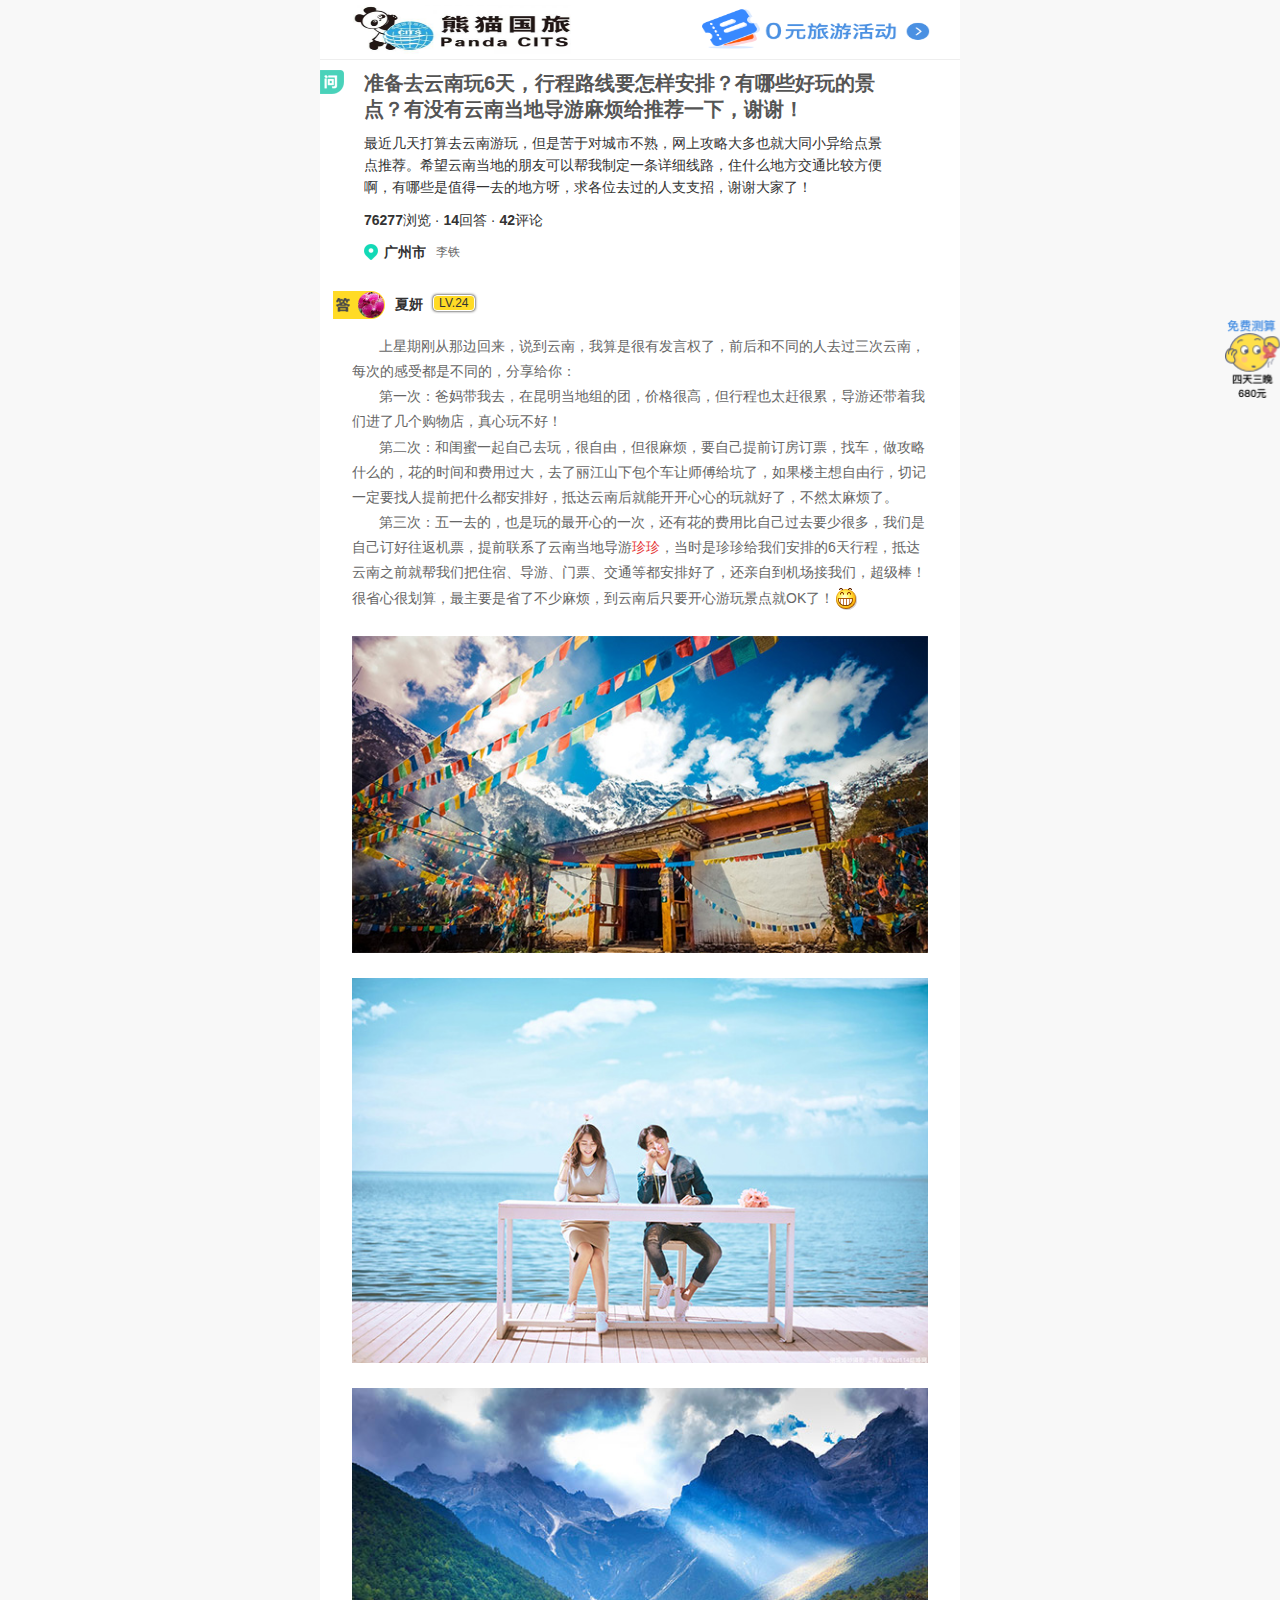
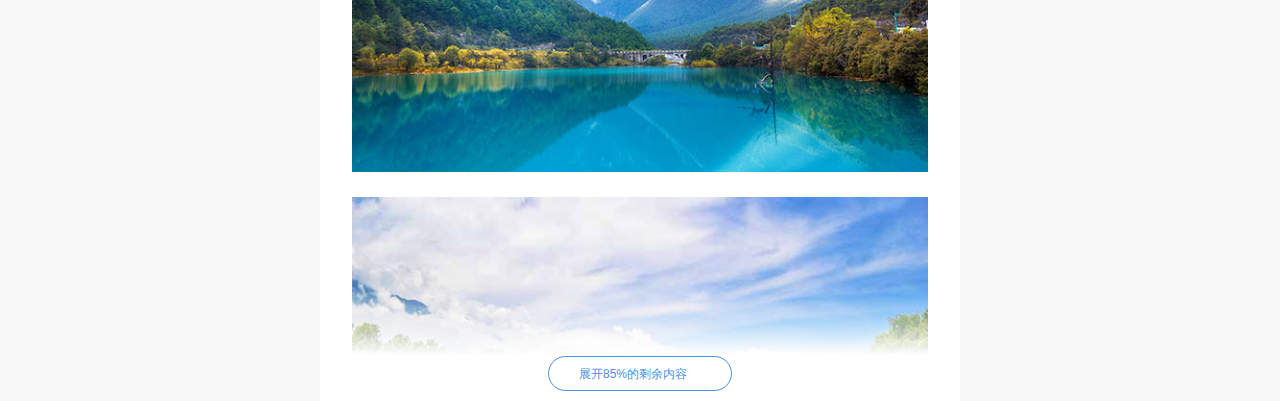
<file: detail_t.html>
<!doctype html>
<html>
<head>
<meta charset="utf-8">
<meta name="format-detection" content="telephone=no" />
<meta name="viewport" content="width=device-width, initial-scale=1.0, maximum-scale=1.0, user-scalable=no">
<title>准备去云南玩6天，行程路线要怎样安排？有哪些好玩的景点？有没有云南当地导游麻烦给推荐一下，谢谢！</title>
<meta name="Keywords" content="准备去云南玩6天，行程路线要怎样安排？有哪些好玩的景点？有没有云南当地导游麻烦给推荐一下，谢谢！" />
<meta name="description" content="准备去云南玩6天，行程路线要怎样安排？有哪些好玩的景点？有没有云南当地导游麻烦给推荐一下，谢谢！" />
<link rel="stylesheet" type="text/css" href="css/style.css"> 
<style type="text/css">

</style>


</head>
<body>
	<div class="wrap">
	<div class="calculate">
		<span></span>
	</div>
	<div class="conss dbtop">
		<div class="wz">
			<span class="logo"></span>
			<span class="0yuan"></span>
		</div>
	</div>
	
	<!-- 0元活动 -->
	<div class="group-opacity">
		<div class="opacity"></div>
		<div class="img-box">
			<div class="kufu-box">
				<img src="images/zhenzhen.jpg" alt="">
			</div>
			<div class="text"><span>识别二维码</span></div>
			<span class="close"></span>
		</div>
	</div>
	
	<!-- 免费测算旅行 -->
	<div class="calculate-opacity">
		<div class="opacity"></div>
		<div class="img-box">
			<div class="top">免费测算旅行</div>
			<div class="bottom">
				<p>
					<label>旅行地点：</label>
					<select id="site" name="">
						<!-- <option value="">云南</option> -->
					</select>
				</p>
				<p>
					<label>旅行时间：</label>
					<select id="time" name="">
						<option value="">1</option>
						<option value="">2</option>
						<option value="">3</option>
						<option value="">4</option>
						<option value="">5</option>
						<option value="">6</option>
						<option value="">7</option>
						<option value="">8</option>
						<option value="">9</option>
						<option value="">10</option>
					</select>
					<span>天</span>
					<select id="night" name="">
						<option value="">0</option>
						<option value="">1</option>
						<option value="">2</option>
						<option value="">3</option>
						<option value="">4</option>
						<option value="">5</option>
						<option value="">6</option>
						<option value="">7</option>
						<option value="">8</option>
						<option value="">9</option>
					</select>
					<span>晚</span>
				</p>
				<p>
					<label>手机号码：</label>
					<input id="phone" type="text">
				</p>
				<p>注：测算结果将通过短信发送给您</p>
			</div>
			<div class="text start"><span>开始测算</span></div>
			<span class="close"></span>
		</div>
	</div>
	
<div class="tiwen">
  <div class="lefts"></div>
  <div class="rights">
    <div class="title">准备去云南玩6天，行程路线要怎样安排？有哪些好玩的景点？有没有云南当地导游麻烦给推荐一下，谢谢！</div>
    <div class="conts">最近几天打算去云南游玩，但是苦于对城市不熟，网上攻略大多也就大同小异给点景点推荐。希望云南当地的朋友可以帮我制定一条详细线路，住什么地方交通比较方便啊，有哪些是值得一去的地方呀，求各位去过的人支支招，谢谢大家了！</div>
    <div class="tongj"> <b id="content_hits">76277</b>浏览 · <b>14</b>回答 · <b>42</b>评论</div>
    <div class="diqu">
      <div class="biaozhu">广州市</div>
      <div class="faburen">李铁</div>
    </div>
  </div>
</div>
<!--问题开始-->
<div class="huida">
  <div class="bt">
    <div class="xingming">
      <div class="da"></div>
      <img src="images/80.jpg"> </div>
    <div class="names">夏妍</div>
    <div class="dengji">LV.24</div>
  </div>
  <div class="conts">
    <p style="padding:0px;margin-top:0px;margin-bottom:0px;white-space:normal;">&nbsp; &nbsp; &nbsp; &nbsp;上星期刚从那边回来，说到云南，我算是很有发言权了，前后和不同的人去过三次云南，每次的感受都是不同的，分享给你：</p>
    <p style="padding:0px;margin-top:0px;margin-bottom:0px;white-space:normal;">&nbsp; &nbsp; &nbsp; &nbsp;第一次：爸妈带我去，在昆明当地组的团，价格很高，但行程也太赶很累，导游还带着我们进了几个购物店，真心玩不好！</p>
    <p style="padding:0px;margin-top:0px;margin-bottom:0px;white-space:normal;">&nbsp; &nbsp; &nbsp; &nbsp;第二次：和闺蜜一起自己去玩，很自由，但很麻烦，要自己提前订房订票，找车，做攻略什么的，花的时间和费用过大，去了丽江山下包个车让师傅给坑了，如果楼主想自由行，切记一定要找人提前把什么都安排好，抵达云南后就能开开心心的玩就好了，不然太麻烦了。</p>
    <p style="padding:0px;margin-top:0px;margin-bottom:0px;white-space:normal;">&nbsp; &nbsp; &nbsp; &nbsp;第三次：五一去的，也是玩的最开心的一次，还有花的费用比自己过去要少很多，我们是自己订好往返机票，提前联系了云南当地导游<span style="color:#E53333;"><span class="wx_name">珍珍</span></span>，当时是<span class="qita">珍珍</span>给我们安排的6天行程，抵达云南之前就帮我们把住宿、导游、门票、交通等都安排好了，还亲自到机场接我们，超级棒！很省心很划算，最主要是省了不少麻烦，到云南后只要开心游玩景点就OK了！<img alt="" src="images/13.gif" border="0" /></p>
    <p style="padding:0px;margin-top:0px;margin-bottom:0px;white-space:normal;"><br />
    </p>
    <p style="padding:0px;margin-top:0px;margin-bottom:0px;white-space:normal;"><img title="f3f64f3823df2e807a263e03177e3224.jpg" alt="f3f64f3823df2e807a263e03177e3224.jpg" src="images/b2367f36779e3fa7fe3a2c131b3d7a84.jpg" /></p>
    <p style="padding:0px;margin-top:0px;margin-bottom:0px;white-space:normal;"><br />
    </p>
    <p style="padding:0px;margin-top:0px;margin-bottom:0px;white-space:normal;"><img title="729e3e84c3e5bb691bff18de7f426e2d.jpg" alt="729e3e84c3e5bb691bff18de7f426e2d.jpg" src="images/a6ad9024c244ffbd20427c37a1e691a8.jpg" /></p>
    <p style="padding:0px;margin-top:0px;margin-bottom:0px;white-space:normal;"><br />
    </p>
    <p style="padding:0px;margin-top:0px;margin-bottom:0px;white-space:normal;"><img title="21.jpg" alt="21.jpg" src="images/55b79ae2e0296aef854d03289e4f0664.jpg" /></p>
    <p style="padding:0px;margin-top:0px;margin-bottom:0px;white-space:normal;"><br />
    </p>
    <p style="padding:0px;margin-top:0px;margin-bottom:0px;white-space:normal;"><img title="22.jpg" alt="22.jpg" src="images/eecdc2b9be66398a43d57430138cef4a.jpg" /></p>
    <p><br />
    </p>
  </div>
  <div class="ding"> <span class="pl">评论<em>7</em></span> <span class="time">1小时前</span> </div>
  <!------回复开始------>
  <div class="plc">
    <div class="tops">
      <div class="sjx"></div>
    </div>
    <div class="cons">
      <div class="topx"> <span>回复 1 </span> <img src="images/79.jpg">易爱新 <em>LV.21</em> <span></span> </div>
      <div class="conx">
        <p class="MsoNormal">刚好我也想去玩<span lang="EN-US">6</span>天，能把你第三次去云南的行程说一下吗？然后还有大概费用是多少？谢谢了！</p>
      </div>
    </div>
    <div class="cons">
      <div class="topx"> <span>回复 2 </span> <img src="images/80.jpg">夏妍 <em>LV.24</em> <span></span> </div>
      <div class="conx">
        <p class="MsoNormal">客气了，这里我就大概说一下我们游玩的路线吧：</p>
        <p class="MsoNormal"><span style="color:#E56600;">第一天：接机入住酒店;</span></p>
        <p class="MsoNormal"><span style="color:#E56600;">第二天：石林，晚餐野生菌火锅，入住楚雄;</span></p>
        <p class="MsoNormal"><span style="color:#E56600;">第三天：大理，吉普车环洱海，古城洋人街，晚餐土巴碗，住大理;</span></p>
        <p class="MsoNormal"><span style="color:#E56600;">第四天：丽江，冰川大索道，丽水金沙表演,晚餐纳西喜宴，住丽江;</span></p>
        <p class="MsoNormal"><span style="color:#E56600;">第五天：拉市海，束河古镇，晚火车回昆明</span></p>
        <p class="MsoNormal"><span style="color:#E56600;">第六天：云南最大的鲜花市场，送机结束开心旅程,返程回家</span></p>
        <p class="MsoNormal">个人觉得这个<span lang="EN-US">6</span>天行程确实不错，全程游玩很轻松，也没有任何强制性消费，导游很负责任，所以全程玩的非常开心，<span lang="EN-US" style="color:#E53333;"><span class="wx_name">珍珍</span></span><span lang="EN-US"></span>不但做事认真负责，而且总是很有耐心的解答我提出的各种问题，只要你去云南旅游，不论玩<span lang="EN-US">5</span>天还是<span lang="EN-US">10</span>天，<span class="qita">珍珍</span>都可以根据你的时间和兴趣景点安排一份适合你游玩的行程路线，去云南旅游找<span style="white-space:normal;"><span class="qita">珍珍</span></span>绝不会错，<span style="color:#E53333;white-space:normal;"><span class="wx_name">珍珍</span></span><span style="color:#E53333;">微信：</span>&nbsp;<span style="color:#E53333;"><span class="kefucol" data-wx=""><strong class="wx">19969156090(点击复制)</strong></span></span><span lang="EN-US">&nbsp;</span></p>
      </div>
    </div>
    <div class="cons">
      <div class="topx"> <span>回复 3 </span> <img src="images/77.jpg">吴洋 <em>LV.34</em> <span></span> </div>
      <div class="conx">
        <p class="MsoNormal">你是我关注的那个夏妍吗？哈哈，这里也能遇到你！</p>
        <p class="MsoNormal">另外能把<span lang="EN-US"><span class="wx_name">珍珍</span></span><span lang="EN-US"></span>的微信二维码分享一下吗？谢谢！刚刚微信号没加上，留着微信下次再去云南的话找<span class="qita">珍珍</span>给我安排。
          <o:p></o:p>
        </p>
        <p class="MsoNormal">我当时在网上找的另外一家旅行社报的名，也是玩的<span lang="EN-US">6</span>天，大概行程差不多，但是我们没有吉普车环游洱海和花海这两个项目，看来<span lang="EN-US"><span class="wx_name">珍珍</span></span><span lang="EN-US"></span>安排的行程确实很有特色。</p>
      </div>
    </div>
    <div class="cons">
      <div class="topx"> <span>回复 4 </span> <img src="images/80.jpg">夏妍 <em>LV.24</em> <span></span> </div>
      <div class="conx">
        <p style="margin-left:3.8pt;vertical-align:baseline;">这么巧啊，感谢亲的关注。上面有<span><span class="wx_name">珍珍</span>的微信，你加<span style="white-space:normal;"><span class="qita">珍珍</span></span>问问吧~</span></p>
      </div>
    </div>
    <div class="cons">
      <div class="topx"> <span>回复 5 </span> <img src="images/77.jpg">吴洋 <em>LV.34</em> <span></span> </div>
      <div class="conx">
        <p class="MsoNormal" align="left" style="margin:7.5pt 3.75pt;background:white;vertical-align:baseline;">去年就关注你了，你也把我关注一下吧，以后大家好相互交流学习嘛！<span lang="EN-US"><span class="wx_name">珍珍</span></span><span lang="EN-US"></span>的微信已经加上了，下次去云南一定找他！
          <o:p></o:p>
        </p>
      </div>
    </div>
    <div class="cons">
      <div class="topx"> <span>回复 6 </span> <img src="images/76.jpg">江凝 <em>LV.32</em> <span></span> </div>
      <div class="conx">
        <p class="MsoNormal" align="left" style="margin:7.5pt 3.75pt;background:white;vertical-align:baseline;">请问<span lang="EN-US"><span class="wx_name">珍珍</span></span>安排的住宿条件怎么样？</p>
        <o:p></o:p>
        <p><br />
        </p>
      </div>
    </div>
    <div class="cons">
      <div class="topx"> <span>回复 7 </span> <img src="images/80.jpg">夏妍 <em>LV.24</em> <span></span> </div>
      <div class="conx">
        <p class="MsoNormal">当时给我们安排的一家特色客栈，是不是很酷啊。</p>
        <p class="MsoNormal"><img src="images/3a546c0599b7e5eda111eabf648956fb.jpg" title="4978953408443968.jpg" alt="4978953408443968.jpg" /></p>
        <p class="MsoNormal"><br />
        </p>
        <p class="MsoNormal"><img src="images/adf41c5ab88e5e13c87f99db0a0cd1c3.jpg" title="491818542368825282.jpg" alt="491818542368825282.jpg" /></p>
      </div>
    </div>
  </div>
  
  <!------回复结束------> 
</div>
<div class="huida">
  <div class="bt">
    <div class="xingming">
      <div class="da"></div>
      <img src="images/75.jpg"> </div>
    <div class="names">冯琰</div>
    <div class="dengji">LV.23</div>
  </div>
  <div class="conts">
    <p>上个月我和老公以及朋友夫妻在昆明、大理、丽江、玉龙雪山、游玩了五天，选的是<span class="wx_name">珍珍</span>的网红套餐，哈哈，三个人间精华的地方都玩到了，随手一拍就是风景大片，美不胜收！但是呢，最大的感受就是云南的景点过于分散，自己玩容易走回头路，非常浪费时间，我个人觉得现在国内的成熟的旅游景点比如云南这样的，最好还是结伴玩，可以请一个导游，毕竟出来玩，重要的是轻松和开心嘛！</p>
    <p><img src="images/56b19cab4159a0aad1bcf35cacc1d637.jpg" title="24.jpg" alt="24.jpg" /></p>
    <p><br />
    </p>
    <p><img src="images/8c8a37403d4791b62eef4cd53be57982.jpg" title="25.jpg" alt="25.jpg" /></p>
  </div>
  <div class="ding"> <span class="pl">评论<em>3</em></span> <span class="time">2小时前</span> </div>
  <!------回复开始------>
  <div class="plc">
    <div class="tops">
      <div class="sjx"></div>
    </div>
    <div class="cons">
      <div class="topx"> <span>回复 1 </span> <img src="images/74.jpg">谢芳乐 <em>LV.38</em> <span></span> </div>
      <div class="conx">楼主请问一下，你说的云南<span class="wx_name">珍珍</span><span class="qita">珍珍</span>们有住宿和餐饮安排的吗？然后游玩了五天花了多少钱呢？</div>
    </div>
    <div class="cons">
      <div class="topx"> <span>回复 2 </span> <img src="images/75.jpg">冯琰 <em>LV.23</em> <span></span> </div>
      <div class="conx">
        <p class="MsoNormal"><span class="qita">珍珍</span>们在云南有专车接送，与各大景区的很多酒店都有合作，具体你也可以加一下<span lang="EN-US"><span class="wx_name">珍珍</span></span><span lang="EN-US"></span>的微信以便更详细的咨询。</p>
      </div>
    </div>
    <div class="cons">
      <div class="topx"> <span>回复 3 </span> <img src="images/74.jpg">谢芳乐 <em>LV.38</em> <span></span> </div>
      <div class="conx">能不能说下你上次去玩五天的具体行程和价格呢？</div>
    </div>
  </div>
  
  <!------回复结束------> 
</div>
<div class="huida">
  <div class="bt">
    <div class="xingming">
      <div class="da"></div>
      <img src="images/73.jpg"> </div>
    <div class="names">叶广</div>
    <div class="dengji">LV.25</div>
  </div>
  <div class="conts">
    <p style="margin-top:0px;margin-bottom:0px;padding:0px;white-space:normal;">我对云南的热爱源于的名字--“彩云之南”是每个人对的亲密称呼。当我第一次踏足这片土地时，我感到了天地造化无处不在的奇迹，无论是孩子般变化的天气，还是千姿百态的动植物，少数名族的风情万种、数不胜数的美丽风景……这里所有的一切，都让我对云南产生了深厚的感情。</p>
    <p class="MsoNormal">在这里特别感谢一下<span class="wx_name">珍珍</span>，没有<span class="qita">珍珍</span>好的安排，我们就不会有这么开心的一次旅行！</p>
    <p style="margin-top:0px;margin-bottom:0px;padding:0px;white-space:normal;"><img src="images/4934cfb975ca63b81ae7caec4b5b2fd8.jpg" title="26.jpg" alt="26.jpg" /></p>
  </div>
  <div class="ding"> <span class="pl">评论<em>4</em></span> <span class="time">5小时前</span> </div>
  <!------回复开始------>
  <div class="plc">
    <div class="tops">
      <div class="sjx"></div>
    </div>
    <div class="cons">
      <div class="topx"> <span>回复 1 </span> <img src="images/72.jpg">黄和 <em>LV.37</em> <span></span> </div>
      <div class="conx">心中的云南是美景、美茶、美人呀~ 只想一路向西去大理。<img src="images/13.gif" border="0" alt="" /></div>
    </div>
    <div class="cons">
      <div class="topx"> <span>回复 2 </span> <img src="images/71.jpg">陆姣乐 <em>LV.40</em> <span></span> </div>
      <div class="conx">答主是联系的<span class="wx_name">珍珍</span>的吗，我有7天假期，不知道够不够云南全部玩到？</div>
    </div>
    <div class="cons">
      <div class="topx"> <span>回复 3 </span> <img src="images/70.jpg">贺心婷 <em>LV.21</em> <span></span> </div>
      <div class="conx">同问，我是5天的时间，<span class="wx_name">珍珍</span>可以帮我设计线路吗？</div>
    </div>
    <div class="cons">
      <div class="topx"> <span>回复 4 </span> <img src="images/73.jpg">叶广 <em>LV.25</em> <span></span> </div>
      <div class="conx">
        <p class="MsoNormal">具体你们可以加<span class="wx_name">珍珍</span>微信自己咨询一下吧，<span class="qita">珍珍</span>都可以免费给你们设计路线的，人非常好，而且回复各种问题非常有耐心也非常细心，本人吐血推荐~&nbsp;<span style="color:#E53333;">&nbsp;</span><span style="color:#E53333;"><span class="kefucol" data-wx=""><strong class="wx">19969156090(点击复制)</strong></span></span>&nbsp; 这是<span style="white-space:normal;"><span class="qita">珍珍</span></span>的微信号！</p>
      </div>
    </div>
  </div>
  
  <!------回复结束------> 
</div>
<div class="huida">
  <div class="bt">
    <div class="xingming">
      <div class="da"></div>
      <img src="images/68.jpg"> </div>
    <div class="names">钱广</div>
    <div class="dengji">LV.32</div>
  </div>
  <div class="conts">
    <p style="margin-top:0px;margin-bottom:0px;padding:0px;white-space:normal;">
    <p class="MsoNormal">我上个月去云南玩了8天，好巧，我也是找<span style="white-space:normal;"><span class="wx_name">珍珍</span></span>安排的，确实安排的非常好！</p>
    </p>
  </div>
  <div class="ding"> <span class="pl">评论<em>3</em></span> <span class="time">8小时前</span> </div>
  <!------回复开始------>
  <div class="plc">
    <div class="tops">
      <div class="sjx"></div>
    </div>
    <div class="cons">
      <div class="topx"> <span>回复 1 </span> <img src="images/67.jpg">罗群韵 <em>LV.33</em> <span></span> </div>
      <div class="conx">楼主你好，请问你是跟团还是自由行呢？</div>
    </div>
    <div class="cons">
      <div class="topx"> <span>回复 2 </span> <img src="images/68.jpg">钱广 <em>LV.32</em> <span></span> </div>
      <div class="conx">我是联系的<span class="wx_name">珍珍</span>，<span class="qita">珍珍</span>推荐我选择的结伴游，可以自己安排线路，全程很轻松也很自由。</div>
    </div>
    <div class="cons">
      <div class="topx"> <span>回复 3 </span> <img src="images/67.jpg">罗群韵 <em>LV.33</em> <span></span> </div>
      <div class="conx">每次出去玩，我也是那种懒的做攻略的，还经常被宰。已经联系上<span class="wx_name">珍珍</span>，人挺好的，安排的也挺周详，谢谢了。</div>
    </div>
  </div>
  
  <!------回复结束------> 
</div>
<div class="huida">
  <div class="bt">
    <div class="xingming">
      <div class="da"></div>
      <img src="images/66.jpg"> </div>
    <div class="names">梁逸</div>
    <div class="dengji">LV.36</div>
  </div>
  <div class="conts">
    <p><br />
    </p>
    <p class="MsoNormal">记得那天老爸对我说，等你有假了，带你一起去旅行，我心里想到的第一个目的地就是云南，经同事介绍加了<span class="wx_name">珍珍</span>的微信，当时整整咨询了<span class="qita">珍珍</span>两天，不管什么时间<span class="qita">珍珍</span>都是那么耐心的回复我各种问题，行程安排的很棒，我和老爸都很满意&nbsp;。去云南就找<span class="wx_name">珍珍</span>吧，的微信是&nbsp; <span style="color:#E53333;"><span class="kefucol" data-wx=""><strong class="wx">19969156090(点击复制)</strong></span></span></p>
    <p><br />
    </p>
    <p><img src="images/bcb7002bc4924a960f9e4deb4f0687ae.jpg" title="28.jpg" alt="28.jpg" /></p>
  </div>
  <div class="ding"> <span class="pl">评论<em>3</em></span> <span class="time">11小时前</span> </div>
  <!------回复开始------>
  <div class="plc">
    <div class="tops">
      <div class="sjx"></div>
    </div>
    <div class="cons">
      <div class="topx"> <span>回复 1 </span> <img src="images/65.jpg">金磊豪 <em>LV.40</em> <span></span> </div>
      <div class="conx">也很想和父母一起出去旅游，没假期，羡慕ing~<img src="images/2.gif" border="0" alt="" /></div>
    </div>
    <div class="cons">
      <div class="topx"> <span>回复 2 </span> <img src="images/64.jpg">李春胜 <em>LV.38</em> <span></span> </div>
      <div class="conx">照片拍的很好，很有爱<img src="images/42.gif" border="0" alt="" /><img src="images/42.gif" border="0" alt="" /></div>
    </div>
    <div class="cons">
      <div class="topx"> <span>回复 3 </span> <img src="images/63.jpg">姜凤 <em>LV.32</em> <span></span> </div>
      <div class="conx">已加，准备和妈妈过去玩一趟，<img src="images/20.gif" border="0" alt="" />正在咨询~谢咯</div>
    </div>
  </div>
  
  <!------回复结束------> 
</div>
<div class="huida">
  <div class="bt">
    <div class="xingming">
      <div class="da"></div>
      <img src="images/62.jpg"> </div>
    <div class="names">刘晶</div>
    <div class="dengji">LV.29</div>
  </div>
  <div class="conts">
    <p style="margin-top:0px;margin-bottom:0px;padding:0px;white-space:normal;">楼主来跟随我的脚步</p>
    <p style="margin-top:0px;margin-bottom:0px;padding:0px;white-space:normal;">一起放飞自我，投入大自然的怀抱吧</p>
    <p style="margin-top:0px;margin-bottom:0px;padding:0px;white-space:normal;">香格里拉国家森林公园</p>
    <p style="margin-top:0px;margin-bottom:0px;padding:0px;white-space:normal;">从这里感受人与自然的和谐共生</p>
    <p style="margin-top:0px;margin-bottom:0px;padding:0px;white-space:normal;">从这里踏上通往神界的天路</p>
    <p style="margin-top:0px;margin-bottom:0px;padding:0px;white-space:normal;"><img src="images/b1a03661861aa72a11bea55970819230.jpg" title="29.jpg" alt="29.jpg" /></p>
  </div>
  <div class="ding"> <span class="pl">评论<em>3</em></span> <span class="time">16小时前</span> </div>
  <!------回复开始------>
  <div class="plc">
    <div class="tops">
      <div class="sjx"></div>
    </div>
    <div class="cons">
      <div class="topx"> <span>回复 1 </span> <img src="images/61.jpg">高宁婕 <em>LV.39</em> <span></span> </div>
      <div class="conx">这张照片拍的很nice，冬天的香格里拉也很美的</div>
    </div>
    <div class="cons">
      <div class="topx"> <span>回复 2 </span> <img src="images/60.jpg">萧荣佳 <em>LV.20</em> <span></span> </div>
      <div class="conx">冬天的香格里拉森林公园有种侏罗纪公园的感觉！</div>
    </div>
    <div class="cons">
      <div class="topx"> <span>回复 3 </span> <img src="images/59.jpg">林英 <em>LV.33</em> <span></span> </div>
      <div class="conx">十月和姐妹们一起去了香格里拉普达措国家原始森林公园，拍图都不用滤镜效果呦，特美！</div>
    </div>
  </div>
  
  <!------回复结束------> 
</div>
<div class="huida">
  <div class="bt">
    <div class="xingming">
      <div class="da"></div>
      <img src="images/58.jpg"> </div>
    <div class="names">陈晓</div>
    <div class="dengji">LV.26</div>
  </div>
  <div class="conts">
    <p style="margin-top:0px;margin-bottom:0px;padding:0px;white-space:normal;">云南旅游注意事项！！！！！</p>
    <p style="margin-top:0px;margin-bottom:0px;padding:0px;white-space:normal;">！！！云南紫外线很强。要带够防晒装备（1.充足倍数的防晒霜（最好30倍以上）2.墨镜 3.帽子或者丝巾什么的）4.保湿面膜必不可少</p>
    <p style="margin-top:0px;margin-bottom:0px;padding:0px;white-space:normal;">！！！云南的昼夜温差比较大，要带个厚外套哦。必要可以带个那种很薄的羽绒服或者冲锋衣。这个很有用</p>
    <p style="margin-top:0px;margin-bottom:0px;padding:0px;white-space:normal;">！！！个别可能会有高原反应。要多喝水，多喝水，多喝水。有的高原反应会觉得口渴，喝了水会缓解很多。刚到丽江，不要做跑跑跳跳的剧烈运动。</p>
    <p style="margin-top:0px;margin-bottom:0px;padding:0px;white-space:normal;">！！！坐飞机可以备点口香糖，咀嚼的动作会稍微缓解下耳鸣的状态</p>
    <p style="margin-top:0px;margin-bottom:0px;padding:0px;white-space:normal;">！！！飞机托运或者个人携带物品会有一定注意事项，建议打包行李多注意下。</p>
    <p style="margin-top:0px;margin-bottom:0px;padding:0px;white-space:normal;">拿走不谢~</p>
  </div>
  <div class="ding"> <span class="pl">评论<em>3</em></span> <span class="time">20小时前</span> </div>
  <!------回复开始------>
  <div class="plc">
    <div class="tops">
      <div class="sjx"></div>
    </div>
    <div class="cons">
      <div class="topx"> <span>回复 1 </span> <img src="images/57.jpg">郭枝欢 <em>LV.34</em> <span></span> </div>
      <div class="conx">细心~收藏点赞<img src="images/13.gif" border="0" alt="" /></div>
    </div>
    <div class="cons">
      <div class="topx"> <span>回复 2 </span> <img src="images/58.jpg">陈晓 <em>LV.26</em> <span></span> </div>
      <div class="conx">去玉龙雪山很容易高反的，一定要备好药，不要太剧烈活动</div>
    </div>
    <div class="cons">
      <div class="topx"> <span>回复 3 </span> <img src="images/56.jpg">夏桦刚 <em>LV.29</em> <span></span> </div>
      <div class="conx">墨镜披肩既可以防晒又可以凹造型，必备哈哈~</div>
    </div>
  </div>
  
  <!------回复结束------> 
</div>
<div class="huida">
  <div class="bt">
    <div class="xingming">
      <div class="da"></div>
      <img src="images/55.jpg"> </div>
    <div class="names">曹兰学</div>
    <div class="dengji">LV.28</div>
  </div>
  <div class="conts">
    <p>其实我觉得泸沽湖也挺美的，泸沽湖特别清澈。水质沁凉。湖中央的水可以直接饮用。阿哥还开玩笑说喝了女儿国的水会怀孕。吓得尝了的我不敢喝了。湖中好像有佛教的小岛，当时不是很敢兴趣就没去了，滑了一圈。阿哥阿妹都很热情，对他们的母亲河也很爱护。人与自然在这里很和谐。</p>
    <p><img src="images/433e7403bd93e5653b9e00a99dde818b.jpg" title="5.jpg" alt="5.jpg" /></p>
  </div>
  <div class="ding"> <span class="pl">评论<em>1</em></span> <span class="time">1天前</span> </div>
  <!------回复开始------>
  <div class="plc">
    <div class="tops">
      <div class="sjx"></div>
    </div>
    <div class="cons">
      <div class="topx"> <span>回复 1 </span> <img src="images/54.jpg">袁宜 <em>LV.24</em> <span></span> </div>
      <div class="conx">泸沽湖天水一色，宛如人间仙境，绝对要去看下！</div>
    </div>
  </div>
  
  <!------回复结束------> 
</div>
<div class="huida">
  <div class="bt">
    <div class="xingming">
      <div class="da"></div>
      <img src="images/52.jpg"> </div>
    <div class="names">龙宁</div>
    <div class="dengji">LV.24</div>
  </div>
  <div class="conts">感觉云南丽江、大理五日游，貌似是大多数人的选择啊，我也是这么玩的，找个有实力的公司安排，专业的人带着玩确实能省不少事，题主打算什么时候去？丽江人非常多啊，住宿都不好安排，我们差点就订不到酒店，幸亏<span class="wx_name">珍珍</span>帮我们安排，特别感谢!</div>
  <div class="ding"> <span class="pl">评论<em>2</em></span> <span class="time">2天前</span> </div>
  <!------回复开始------>
  <div class="plc">
    <div class="tops">
      <div class="sjx"></div>
    </div>
    <div class="cons">
      <div class="topx"> <span>回复 1 </span> <img src="images/51.jpg">曹娴 <em>LV.35</em> <span></span> </div>
      <div class="conx">冻了一整个冬天，阳春三月，在如此好的天气，当然无时无刻都在想出去玩，最后决定去我一直想去的彩云之南—云南，在云南游玩一周的旅游路线：昆明—大理—洱海—沙溪古镇—泸沽湖—丽江，整个行程玩的很开心。路线设计我是找的<span class="wx_name">珍珍</span>，电话也推给你们：<strong><span style="color:#E53333;"><span class="wx"></span></span></strong>，很省心很完美的一场南国归春之旅！</div>
    </div>
    <div class="cons">
      <div class="topx"> <span>回复 2 </span> <img src="images/50.jpg">董琼菊 <em>LV.25</em> <span></span> </div>
      <div class="conx">前车之鉴，如果不想凌晨还拖着箱子找不到酒店，在大马路上乱晃的话，酒店就一定一定要提前订好，3天前</div>
    </div>
  </div>
  
  <!------回复结束------> 
</div>
<div class="huida">
  <div class="bt">
    <div class="xingming">
      <div class="da"></div>
      <img src="images/49.jpg"> </div>
    <div class="names">苏时</div>
    <div class="dengji">LV.25</div>
  </div>
  <div class="conts">加了<span class="wx_name">珍珍</span>微信聊了一个多星期了，感觉态度都是蛮好的，觉得选不选择<span class="qita">珍珍</span>都会在很用心的帮你，我们最终还是选择了<span class="wx_name">珍珍</span>，女人的直觉告诉我这趟不会让我失望。确实如此。</div>
  <div class="ding"> <span class="pl">评论<em>2</em></span> <span class="time">3天前</span> </div>
  <!------回复开始------>
  <div class="plc">
    <div class="tops">
      <div class="sjx"></div>
    </div>
    <div class="cons">
      <div class="topx"> <span>回复 1 </span> <img src="images/48.jpg">燕悦 <em>LV.32</em> <span></span> </div>
      <div class="conx">我是北方的，高考来到昆明上学，四年时间差不多将自己的足迹遍布云南的各个角落，高至玉龙雪山与天相接巍峨壮丽，美如蝴蝶泉边与我爱的人相诉衷肠。建议大家第一次过来可以找个当地导游，景点比较分散，自己玩会行程比较紧比较累~</div>
    </div>
    <div class="cons">
      <div class="topx"> <span>回复 2 </span> <img src="images/47.jpg">金卿 <em>LV.25</em> <span></span> </div>
      <div class="conx"><span class="wx_name">珍珍</span>态度真的很好，很热心的给我解答了各种咨询问题，不去都对不起自己的良心哈哈</div>
    </div>
  </div>
  
  <!------回复结束------> 
</div>
<div class="huida">
  <div class="bt">
    <div class="xingming">
      <div class="da"></div>
      <img src="images/46.jpg"> </div>
    <div class="names">潘纯</div>
    <div class="dengji">LV.35</div>
  </div>
  <div class="conts">很多人问云南是跟团好还是自由行好？ 可以肯定的是，不管你去哪个地方有个熟悉的人带着您肯定是最好的。 出门在外有很多的不便，大多旅游城市都比较黑，能找个可靠的人带你就不用自己瞎折腾了，本身出门旅行就是为了散心的，事事都操心就很难玩的好，要享受旅行的过程。所以建议大家找个靠谱的人带你玩很重要！</div>
  <div class="ding"> <span class="pl">评论<em>1</em></span> <span class="time">4天前</span> </div>
  <!------回复开始------>
  <div class="plc">
    <div class="tops">
      <div class="sjx"></div>
    </div>
    <div class="cons">
      <div class="topx"> <span>回复 1 </span> <img src="images/45.jpg">孙晨浩 <em>LV.20</em> <span></span> </div>
      <div class="conx">
        <p class="MsoNormal">支持楼上所说！</p>
      </div>
    </div>
  </div>
  
  <!------回复结束------> 
</div>
<div class="huida">
  <div class="bt">
    <div class="xingming">
      <div class="da"></div>
      <img src="images/42.jpg"> </div>
    <div class="names">罗红爱</div>
    <div class="dengji">LV.26</div>
  </div>
  <div class="conts">去云南玩，一定记得去丽江古城、玉龙雪山，还可以去香格里拉骑马，去泸沽湖走亲部落去看看，运气好的话，&nbsp;万一被哪个姑娘看上了，哈哈。。</div>
  <div class="ding"> <span class="pl">评论<em>2</em></span> <span class="time">5天前</span> </div>
  <!------回复开始------>
  <div class="plc">
    <div class="tops">
      <div class="sjx"></div>
    </div>
    <div class="cons">
      <div class="topx"> <span>回复 1 </span> <img src="images/41.jpg">孟贞 <em>LV.28</em> <span></span> </div>
      <div class="conx">
        <p>泸沽湖挺漂亮的，由其是情侣可以考虑去湖边走走，蓝天白云，绿水。。。。</p>
        <p><img src="images/109623861495966ba630565ffc26bace.jpg" title="31.jpg" alt="31.jpg" /></p>
      </div>
    </div>
    <div class="cons">
      <div class="topx"> <span>回复 2 </span> <img src="images/42.jpg">罗红爱 <em>LV.26</em> <span></span> </div>
      <div class="conx">去玉龙雪山一定要记得提前订票，每天限定人数上山的，别到时候走到山脚下却望山兴叹。。</div>
    </div>
  </div>
  
  <!------回复结束------> 
</div>
<div class="huida">
  <div class="bt">
    <div class="xingming">
      <div class="da"></div>
      <img src="images/41.jpg"> </div>
    <div class="names">孟贞</div>
    <div class="dengji">LV.28</div>
  </div>
  <div class="conts">
    <p>我能想到最浪漫的事就是在柔软的丽江逛古城，去蓝色的洱海骑电动车。想起来那时候早上11点在门口买一杯冷饮，然后租个电动车背上相机环游洱海，在洱海边上吹着风骑着电动车，嘴里哼着歌，背后是苍山，前行方向是洱海，真的是内心快乐又宁静的时光~</p>
    <p><img src="images/897b8699dde7f5d209a918b5ea488f33.jpg" title="32.jpg" alt="32.jpg" /></p>
  </div>
  <div class="ding"> <span class="pl">评论<em>4</em></span> <span class="time"></span> </div>
  <!------回复开始------>
  <div class="plc">
    <div class="tops">
      <div class="sjx"></div>
    </div>
    <div class="cons">
      <div class="topx"> <span>回复 1 </span> <img src="images/40.jpg">罗瑶达 <em>LV.40</em> <span></span> </div>
      <div class="conx">第一次做司机小张，就是骑着电动车环洱海<img src="images/20.gif" border="0" alt="" /></div>
    </div>
    <div class="cons">
      <div class="topx"> <span>回复 2 </span> <img src="images/41.jpg">孟贞 <em>LV.28</em> <span></span> </div>
      <div class="conx">前几天环洱海，共骑了140公里左右，感觉自己车技超6的哈哈，大马路上飙车又能看风景真的好爽，骑不够的感觉。</div>
    </div>
    <div class="cons">
      <div class="topx"> <span>回复 3 </span> <img src="images/39.jpg">罗武娜 <em>LV.33</em> <span></span> </div>
      <div class="conx">请问你是自己去的吗？</div>
    </div>
    <div class="cons">
      <div class="topx"> <span>回复 4 </span> <img src="images/41.jpg">孟贞 <em>LV.28</em> <span></span> </div>
      <div class="conx">我是联系的当地导游，挺不错的，推荐给你，微信是这个：<strong><span style="color:#E53333;"><span class="kefucol" data-wx=""><strong class="wx">19969156090(点击复制)</strong></span></span></strong> ，有什么问题你都可以自己去咨询<span class="qita">珍珍</span>的<img src="images/21.gif" border="0" alt="" /></div>
    </div>
  </div>
  
  <!------回复结束------> 
</div>
<div class="huida">
  <div class="bt">
    <div class="xingming">
      <div class="da"></div>
      <img src="images/37.jpg"> </div>
    <div class="names">陈澜茜</div>
    <div class="dengji">LV.21</div>
  </div>
  <div class="conts">老同学一起聚聚，短短5天，走过了泸沽湖，玉龙雪山，和最美的香格里拉，真心感谢<span class="wx_name">珍珍</span>，带我们转遍了我们订制想去的所有景点，真的很省心省事，主要还满划算。<br style="white-space:normal;" />
    <p>一直很喜欢这句话“我会在哪遇见你 是不是在一个遥远地方，那里有人在歌唱，那里有满天星光”。云南之旅也让我放飞了一把。。。。。。</p>
    <p><img src="images/15ecb1cecfc946cae8a6055b9cd87d05.jpg" title="33.jpg" alt="33.jpg" /></p>
  </div>
  <div class="ding"> <span class="pl">评论<em>4</em></span> <span class="time">1星期前</span> </div>
  <!------回复开始------>
  <div class="plc" style="margin-bottom: 20px;">
    <div class="tops">
      <div class="sjx"></div>
    </div>
    <div class="cons">
      <div class="topx"> <span>回复 1 </span> <img src="images/36.jpg">唐澜 <em>LV.24</em> <span></span> </div>
      <div class="conx">哇塞，厉害了，羡慕一直想去，但是不知道怎么玩好，自己去人生地不熟的，好像听朋友说云南景点很分散，不规划好，坐车订酒店很麻烦的，请教下你们是怎么玩的？</div>
    </div>
    <div class="cons">
      <div class="topx"> <span>回复 2 </span> <img src="images/35.jpg">梁桦 <em>LV.33</em> <span></span> </div>
      <div class="conx">同问，正好我计划要带爸妈去云南玩,不想要太累的，所以不想跟团，你们是怎么玩的，去玩几天呀?</div>
    </div>
    <div class="cons">
      <div class="topx"> <span>回复 3 </span> <img src="images/34.jpg">王欢露 <em>LV.27</em> <span></span> </div>
      <div class="conx">我是<span class="wx_name">珍珍</span>负责带我们玩的，<span><span class="wx_name">珍珍</span></span>是本地人，好玩好吃的地方都带门走遍了，行程下来很棒，自由度很高，没有购物，隐形消费，你带家人去可以选择咨询看下好不好，反正我们玩的挺开心的，毕竟自己去人生地不熟,没人介绍完全不知道怎么玩。这是<span class="wx_name">珍珍</span>微信：<strong><span style="color:#E53333;"><span class="wx">19969156090(点击复制)</span></span></strong></div>
    </div>
    <div class="cons">
      <div class="topx"> <span>回复 4 </span> <img src="images/35.jpg">梁桦 <em>LV.33</em> <span></span> </div>
      <div class="conx">已经联系上确定了行程了，<span class="wx_name">珍珍</span>很专业，确实对云南玩的很了解，谢谢！下周就可以出发了。。</div>
    </div>
  </div>


  <!------回复结束------> 
</div>

<!-- 阅读余下全文 -->
<div class="unfold-field">
	<div class="unflod-field_mask"></div>
	<div class="unfold-field_text"><span>展开<i></i>的剩余内容</span></div>
</div>

</div>


<script src="js/jq-2-min.js"></script>

<script type="text/javascript">
	
	<!-- 阅读余下全文 -->
	function unfold(H,wrapH){
			var num = Math.floor(parseFloat(H/wrapH) * 100) ;
			
			$(".unfold-field_text i").text((100-num)+"%");
			$(".wrap").css({
				height: H+"px",
				overflow: "hidden"
			})
	}
	
	window.onload = function(){
		
		
		//本地获取登录状态
		var readBool = sessionStorage.register;
		console.log(readBool)
		
		var H = 2001;
		var wrapH = $(".wrap").outerHeight(true);
		console.log(wrapH)
		
		unfold(H,wrapH);
		
		// 阅读全文点击
		$(".unfold-field").on("click",function(){
			if(readBool){ //已经登录
				$(".unfold-field").hide();
				$(".wrap").css({
					height: wrapH+"px"
				})
			}else{
				window.location.href = "register.html";  //未登录,跳转至登录页面
			}
		})
		
		// logo 点击
		//点赞,评论,关注
		$(".dbtop .logo,.tongj").on("click",function(){
			if(!readBool){
				window.location.href = "register.html";  //未登录,跳转至登录页面
			}
		})

		
		
		
	}
	
</script>

<script type="text/javascript">
	$(function(){
		/** 
		 * 获取指定的URL参数值 
		 * URL:http://www.quwan.com/index?name=tyler 
		 * 参数：paramName URL参数 
		 * 调用方法:getParam("name") 
		 * 返回值:tyler 
		 */ 
		function getParam(paramName) { 
				paramValue = "", isFound = !1; 
				if (this.location.search.indexOf("?") == 0 && this.location.search.indexOf("=") > 1) { 
						arrSource = unescape(this.location.search).substring(1, this.location.search.length).split("&"), i = 0; 
						while (i < arrSource.length && !isFound) arrSource[i].indexOf("=") > 0 && arrSource[i].split("=")[0].toLowerCase() == paramName.toLowerCase() && (paramValue = arrSource[i].split("=")[1], isFound = !0), i++ 
				} 
				return paramValue
		}
		
		//定义数据 数组
		var numArry = ["xiaotong","taotao","minmin","zhenzhen"];
		var nameArry = ["小童","淘淘","敏敏","珍珍"];
		var phoneArry = ["18313928933","18213542705","18787174520","19969156090"];
		var kfimgArry = ["images/xiaotong.jpg","images/taotao.jpg","images/minmin.jpg","images/zhenzhen.jpg"];
		var idx = 0;
		//参数值
		var vuale = getParam("name");

		
		//遍历
		if(vuale!=""){
			switch(vuale){
				case numArry[0]:
						idx = 0;
						break;
				case numArry[1]:
						idx = 1;
						break;
				case numArry[2]:
						idx = 2;
						break;
				case numArry[3]:
						idx = 3;
						break;
				
				}
								
				$(".qita").text(nameArry[idx]);
				$(".wx_name").text(nameArry[idx]);
				$(".wx").text(phoneArry[idx]+"点击复制");
				$(".group-opacity .kufu-box img").attr({"src":kfimgArry[idx]});
		}
		
		//0元红包扫码
				$(".dbtop .0yuan").on("click",function(){
					$(".group-opacity").addClass("on");
				});
				$(".group-opacity .close").on("click",function(){
					$(".group-opacity").removeClass("on");
				});
				
				//免费测算
				$(".calculate").on("click",function(){
					$.ajax({ url: "js/province.json", context: document.body, success: function(data){
						console.log(data)
						for(var i=0;i<=data.length-1;i++){
							$("#site").append("<option>"+data[i]+"</option>");
						}
					}});
					
					$(".calculate-opacity").addClass("on");
				})
				$(".calculate-opacity .close").on("click",function(){
					$(".calculate-opacity").removeClass("on");
				});
				
				//开始测算
				$(".calculate-opacity .text.start").on("click",function(){
					
					var site = $("#site option:selected").text();
					var time = $("#time option:selected").text();
					var night = $("#night option:selected").text();
					var $poneInput = $("#phone").val();
					var myreg=/^[1][3,4,5,6,7,8,9][0-9]{9}$/;
		
					if(!myreg.test($poneInput)) {  
							alert("请输入正确手机号码！");
					}else{  
						console.log(site+"--"+time+"--"+night+"---"+$poneInput);
						alert("验证通过！")
					} 
				})

	})
</script>

</body>
</html>
</file>
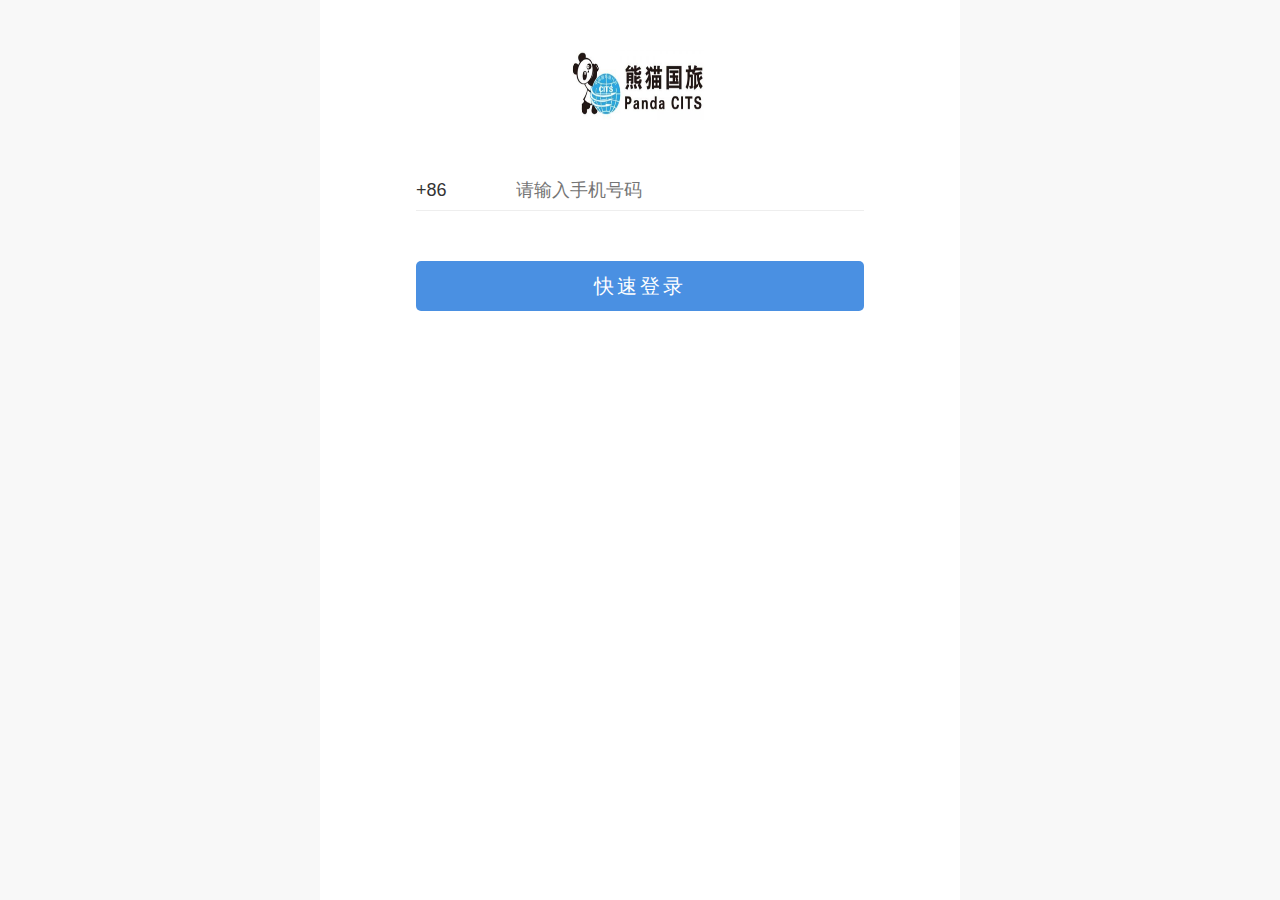
<file: register.html>
<!DOCTYPE html>
<!-- saved from url=(0036)http://yrb.520ly8.com/zyxyn/#current -->
<html><head><meta http-equiv="Content-Type" content="text/html; charset=UTF-8">

<meta charset="UTF-8">
<meta name="format-detection" content="telephone=no">
<meta name="viewport" content="width=device-width, initial-scale=1.0, maximum-scale=1.0, user-scalable=no">
<title>登录</title>
<meta name="Keywords" content="">
<meta name="description" content="">
<link href="css/style.css" rel="stylesheet" type="text/css">

<style>
	html,body{ position: relative; height: 100%; }
</style>
</head>
<body style="margin-left:auto; margin-right:auto;">

<section class="wrapper">

	<div class="register-box">
		<div class="logo"><img src="images/logo.png" ></div>
		<div class="form clearfix">
			<p class=" text clearfix">
				<label for="phoneNum">+86</label>
				<input id="phoneNum" class="phoneNum" type="text" placeholder="请输入手机号码">
			</p>
			<p class="btn"><a class="register" href="javascript:void(0);">快速登录</a></p>
		</div>
	</div>
	
<!-- <header >
	<div class="logo"></div>
</header> -->



</section> 

<script src="js/jq-2-min.js"></script>
<script type="text/javascript">
	$(function(){
		$(".register").on("click",function(){
			var myreg=/^[1][3,4,5,6,7,8,9][0-9]{9}$/;
			var $poneInput = $(".phoneNum").val();
			if (!myreg.test($poneInput)) {  
					alert("请输入正确手机号码！") 
			} else {  
					alert("验证通过！")
					
					//本地存储登录状态
					window.sessionStorage.register = "true";
					
					window.history.go(-1) //跳转之前页面
			} 
		})
		
	})
</script>

<!-- <div class="Copyright" style="padding-bottom: 12px; text-align: center; font-size: 10px; transform: scale(0.8); color: rgb(203, 200, 200);"><span class="copyright">版权所有 云南盛景国际旅行社有限公司</span></div> -->
</body></html>
</file>
<file: css/style.css>
/* Code tidied up by ScrapBook */
body, div, dl, dt, dd, ul, ol, li, h1, h2, h3, h4, h5, h6, pre, code, form, fieldset, legend, input, button, textarea, p, blockquote, th, td { margin: 0px; padding: 0px; font-family: Arial,"寰蒋闆呴粦"; }
fieldset, img { border: 0px none; }
img { vertical-align: top; }
:focus { outline: 0px none; }
address, caption, cite, code, dfn, em, strong, th, var, optgroup { font-style: normal; }
h1, h2, h3, h4, h5, h6 { font-size: 100%; }
abbr, acronym { border: 0px none; font-variant: normal; }
input, button, textarea, select, optgroup, option { font-family: inherit; font-size: inherit; font-style: inherit; font-weight: inherit; }
code, kbd, samp, tt { font-size: 100%; }
input, button, textarea, select {  }
ol, ul { list-style: outside none none; }
table { border-collapse: collapse; border-spacing: 0px; }
caption, th { text-align: left; }
sup, sub { font-size: 100%; vertical-align: baseline; }
a { font-family: Arial,"寰蒋闆呴粦"; }
a:hover { color: rgb(0, 170, 152); cursor: pointer; text-decoration: underline; }
a:link, a:visited, ins { text-decoration: none; }
blockquote, q { quotes: none; }
blockquote::before, blockquote::after, q::before, q::after { content: none; }
iframe { margin: 0px; padding: 0px; border: medium none; }
q::before, q::after { content: ""; }
li { list-style: outside none none; }
caption, th { text-align: left; }
q::before, q::after { content: ""; }
html { background: rgb(248, 248, 248) none repeat scroll 0% 0%; }
body { color: rgb(51, 51, 51); font-size: 12px; line-height: 22px; width: 100%; max-width: 640px; margin: auto; text-align: left; background: rgb(255, 255, 255) none repeat scroll 0% 0%; position: relative; }
a { outline: 0px none; text-decoration: none; color: rgb(51, 51, 51); }
a:hover { text-decoration: none; color: rgb(255, 51, 0); }
div { margin: auto; }
header { width: 100%; height: 50px; line-height: 50px; font-size: 12px; color: rgb(102, 102, 102); background: rgb(255, 255, 255) none repeat scroll 0% 0%; border-bottom: 1px solid rgb(233, 233, 233); }
header .logo { width: 134px; height: 50px; background: rgba(0, 0, 0, 0) url("logo.jpg") repeat scroll 0% 0%; float: left; }
header .text { width: 100px; height: 50px; line-height: 50px; font-size: 14px; color: rgb(255, 157, 0); float: right; margin-right: 10px; }
header .text a { color: rgb(255, 157, 0); font-size: 14px; }
header .text a:hover { color: rgb(255, 157, 0); font-size: 14px; }

a,img,button,input,textarea,div,span,i{-webkit-tap-highlight-color:rgba(255,255,255,0);}

.clearfix:after{visibility:hidden;display:block;font-size:0;content: " ";clear:both;height:0;}
.clearfix{*zoom:1;}

.kefuwx{ color:#F60; }

.wrap { position: relative; }

html,body { position: relative; }

.dbtop {
position: fixed;
top: 0px;
width: 100%;
max-width: 640px;
padding: 0px;
z-index: 9999;
background: #fff;
height: 60px;
line-height: 60px;
font-size: 16px;
	border-bottom: 1px solid #eee;
	padding: 5px 30px;
	box-sizing: border-box;
}
.dbtop .wz { width: 100%; height: 100%; }
.dbtop span {
text-align: center;
display: block;
float: left;
width: 40%;
height: 100%;
}
.dbtop span:nth-child(1) { background: url(../images/logo.png) no-repeat center; background-size: 100% 100%; }
.dbtop span:nth-child(2) { float: right; background: url(../images/0yuan.png) no-repeat center; background-size: 100% 100%; }

.calculate { position:fixed; width: 55px; height: 80px; right: 0; top: 320px; z-index: 9996; }
.calculate span { display: block; width: 100%; height: 100%; background: url(../images/Group.png) no-repeat center; background-size: 100% 100%;}

.unfold-field{
position:absolute;
font-size: 0;
bottom:0; width:100%;
height:124px;
z-index: 3;
}
.unfold-field .unflod-field_mask {
height: 78px;
width: 100%;
background-image: -webkit-gradient(linear,left top,left bottom,color-stop(0,hsla(0,0%,100%,0)),to(#fff));
background-image: linear-gradient(-180deg,hsla(0,0%,100%,0),#fff);
}
.unfold-field_text{
cursor: pointer;
width:100%;
color: #406599;
height:46px;
font-size: 0px;
line-height: 46px;
text-align: center;
background:#fff;
color: #4A90E2 ;
}
.unfold-field_text span{
display:inline-block;
font-size: 12px;
height:35px;
line-height: 30px;
padding: 2px 30px;
border: 1px solid #4A90E2;
border-radius: 50px;
box-sizing: border-box;
}
.unfold-field_text span::after{
content:"";
vertical-align: middle;
background:url(http://c1.adline.com.cn/static/img/bottom.png);
background-size: contain;
background-repeat: no-repeat;
width: 9px;
height: 6px;
display: inline-block;
margin-left: 5px;
}
.unfold-field_text span i{ font-style: normal; }


.group-opacity { position: fixed; width: 100%; height: 100%; top: -100%; left: 0; z-index: 999996; transition-duration: 300ms; transition: top 300ms; }
.group-opacity.on { top: 0; }
.group-opacity .opacity { position: absolute; width: 100%; height: 100%; background-color: #000000; opacity: 0.4; top: 0; left: 0; right: 0; bottom: 0; z-index: 999997; }
.group-opacity .img-box { position: absolute; width: 310px; height: 430px; top: 50%; left: 50%; margin-top: -230px; margin-left: -155px; background: url(../images/0yuan_bg.png) no-repeat center; background-size: 100% 100%; z-index: 999998; }
.group-opacity .img-box .kufu-box { position: relative; width: 170px; height: 170px; margin-top: 130px; }
.group-opacity .img-box .text { margin-top: 60px; text-align: center; color: #fff; }
.group-opacity .img-box .text span { letter-spacing: 2px; background-image: linear-gradient(-136deg, #AA6E46 0%, #F1C082 100%);border-radius: 50px; padding: 10px 30px; }
.group-opacity .img-box .close { display: block; width: 30px; height: 30px; position: relative; bottom: -60px; left: 50%; margin-left: -15px; background: url(../images/close.png) no-repeat center; background-size: 100% 100%; cursor: pointer; }

.calculate-opacity { position: fixed; width: 100%; height: 100%; top: -100%; left: 0; z-index: 999996; transition-duration: 300ms; transition: top 300ms; }
.calculate-opacity.on { top: 0; }
.calculate-opacity .opacity { position: absolute; width: 100%; height: 100%; background-color: #000000; opacity: 0.4; top: 0; left: 0; right: 0; bottom: 0; z-index: 999997; }
.calculate-opacity .img-box { position: absolute; width: 310px; height: 430px; top: 50%; left: 50%; margin-top: -230px; margin-left: -155px; background: #fff; z-index: 999998; border-radius: 12px 12px 12px 12px; }
.calculate-opacity .img-box .top { font-size: 28px; text-align: center; line-height: 90px; color: #fff; position: relative; width: 100%; height: 90px; background-image: linear-gradient(-136deg, #F1C082 0%, #AA6E46 100%);border-radius: 12px 12px 0 0; }
.calculate-opacity .img-box .bottom { width: 100%; padding: 0 20px; box-sizing: border-box; }
.calculate-opacity .img-box .bottom p { margin-top: 30px; font-size: 14px; }
.calculate-opacity .img-box .bottom p select,
.calculate-opacity .img-box .bottom p input { width: 195px; height: 29px; line-height: 29px; outline: none; border: 1px solid #979797; border-radius: 4px; box-sizing: border-box;}
.calculate-opacity .img-box .bottom p input { padding: 0 10px; }
.calculate-opacity .img-box .bottom p label { color: #8B572A; }
.calculate-opacity .img-box .bottom p:nth-child(2) select{ width: 75px; }
.calculate-opacity .img-box .bottom p:nth-last-child(1) { margin-top: 10px; text-align: right; font-size: 10px; color: #9b9b9b;}

.calculate-opacity .img-box .text { margin-top: 50px; text-align: center; color: #fff; }
.calculate-opacity .img-box .text span { letter-spacing: 2px; background-image: linear-gradient(-136deg, #AA6E46 0%, #F1C082 100%);border-radius: 50px; padding: 10px 30px; }
.calculate-opacity .img-box .close { display: block; width: 30px; height: 30px; position: relative; bottom: -80px; left: 50%; margin-left: -15px; background: url(../images/close.png) no-repeat center; background-size: 100% 100%; cursor: pointer; }


.register-box { padding-top: 50px; }
.register-box .logo { width: 140px; height: 70px; }
.register-box .logo img { display: block; width: 100%; height: 100%; }
.register-box .form { width: 70%; margin: 0 auto; margin-top: 50px; }
.register-box .form p.text { border-bottom: 1px solid #eee; }
.register-box .form label { display: block; width: 20%; height: 40px; line-height: 40px; float: left; border: none; height: 40px; font-size: 18px;}
.register-box .form input { display: block; width: 80%; padding: 0 10px; float: left; border: none;  height: 40px; font-size: 18px; box-sizing: border-box; }
.register-box .form p.btn { margin-top: 50px; }
.register-box .form p.btn a{  display: block; width: 100%; height: 50px; text-align: center; line-height: 50px; letter-spacing: 3px; border-radius: 5px; color: #fff; background-color: #4a90e2; font-size: 20px; }

.tiwen { height: auto; padding-top: 70px; overflow: hidden; background: rgb(255, 255, 255) none repeat scroll 0% 0%; }
.tiwen .lefts { width: 24px; height: 24px; float: left;     background: url(../images/wen.gif) no-repeat;}
.tiwen .rights { width: 82%;  margin-left: 20px;  height: 100%; overflow: hidden; float: left;  }
.tiwen .rights .title { width: 100%; overflow: hidden; line-height: 26px; font-size: 20px; color: rgb(85, 85, 85); font-weight: bold; }
.tiwen .rights .conts { width: 100%; overflow: hidden; font-size: 14px; color: rgb(51, 51, 51); margin-top: 10px; }
.tiwen .rights .tongj { width: 100%; line-height: 24px; font-size: 14px; margin-top: 10px; }
.tiwen .rights .diqu { width: 100%; height: 40px; line-height: 40px; overflow: hidden; }
.tiwen .rights .diqu .biaozhu { float: left; background: rgba(0, 0, 0, 0) url(../images/dibiao.gif) no-repeat scroll left center; height: 40px; font-size: 14px; font-weight: bold; padding-left: 20px; overflow: hidden; }
.tiwen .rights .diqu .faburen { float: left; line-height: 40px; font-size: 12px; color: rgb(102, 102, 102); margin-left: 10px; }
.tiwen .rights .diqu .faburen span { width: 40px; height: 40px; float: left; }
.tiwen .rights .diqu .faburen span img { width: 30px; height: 30px; border-radius: 50%; margin-top: 5px; }
.huida { width: 100%; height: auto; overflow: hidden; margin-top: 5px; }
.huida .bt { width: 96%; height: 34px; line-height: 34px; text-align: right; margin-top: 10px; }
.huida .bt span { width: 60px; height: 34px; background: rgba(0, 0, 0, 0) url("guan.png") no-repeat scroll left center; font-size: 14px; font-weight: bold; padding-left: 30px; float: right; }
.huida .bt .xingming { float: left; background: rgb(255, 219, 38) none repeat scroll 0% 0%; width: 52px; height: 28px; border-radius: 0px 15px 15px 0px; margin-top: 4px; }
.huida .bt .xingming .da { width: 20px; height: 28px; float: left; background: rgba(0, 0, 0, 0) url(../images/da.png) no-repeat scroll center center; }
.huida .bt .xingming img { width: 26px; height: 26px; border-radius: 50%; float: left; margin: 1px 1px 1px 5px; }
.huida .bt .names { width: auto; line-height: 34px; font-size: 14px; font-weight: bold; float: left; margin-left: 10px; }
.huida .bt .dengji { width: 40px; height: 14px; line-height: 14px; background-color: rgb(255, 219, 38); border: 1px solid rgb(255, 255, 255); float: left; font-size: 12px; text-align: center; border-radius: 4px; box-shadow: 0px 0px 3px rgb(0, 0, 0); margin-top: 8px; margin-left: 10px; }
.huida .conts { width: 90%; overflow: hidden; line-height: 1.8; font-size: 14px; color: rgb(102, 102, 102); margin: 2% 5%; }
.huida .ding { width: 90%; overflow: hidden; height: 40px; line-height: 40px; font-size: 14px; color: rgb(102, 102, 102); margin: 0% 5%; }
.huida .ding .dianzan { height: 30px; line-height: 30px; overflow: hidden; width: 40%; float: left; }
.huida .ding .dianzan .icon-thumbs-up-2 { background: rgba(0, 0, 0, 0) url("ding.png") no-repeat scroll left center; padding-left: 30px; display: block; }
.huida .ding em { font-size: 14px; }
.huida .ding .pl { width: 25%; height: 30px; line-height: 30px; text-align: center; font-size: 14px; color: rgb(153, 153, 153); float: left; }
.huida .ding .time { width: 25%; height: 30px; line-height: 30px; text-align: right; font-size: 12px; color: rgb(153, 153, 153); float: left; }
.huida .pu { width: 96%; height: 34px; line-height: 34px; text-align: right; margin-top: 10px; }
.huida .pu span { width: 60px; height: 34px; background: rgba(0, 0, 0, 0) url("pu.png") no-repeat scroll left center; font-size: 14px; font-weight: bold; padding-left: 30px; float: right; }
.huida .pu .xingming { float: left; background: rgb(255, 219, 38) none repeat scroll 0% 0%; width: 52px; height: 28px; border-radius: 0px 15px 15px 0px; margin-top: 4px; }
.huida .pu .xingming .da { width: 20px; height: 28px; float: left; background: rgba(0, 0, 0, 0) url(../images/da.png) no-repeat scroll center center; }
.huida .pu .xingming img { width: 26px; height: 26px; border-radius: 50%; float: left; margin: 1px 1px 1px 5px; }
.huida .pu .names { width: auto; line-height: 34px; font-size: 14px; font-weight: bold; float: left; margin-left: 10px; }
.huida .pu .dengji { width: 40px; height: 14px; line-height: 14px; background-color: rgb(255, 219, 38); border: 1px solid rgb(255, 255, 255); float: left; font-size: 12px; text-align: center; border-radius: 4px; box-shadow: 0px 0px 3px rgb(0, 0, 0); margin-top: 8px; margin-left: 10px; }
.huida .plc { width: 90%; height: auto; overflow: auto; margin: auto auto 5px; position: relative; border-bottom: 1px solid rgb(241, 241, 241); }
.huida .tops { width: 100%; height: 5px; overflow: hidden; }
.huida .tops .sjx { width: 9px; height: 5px; position: absolute; left: 50%; top: 1px; }
.huida .cons { width: 99%; height: auto; overflow: auto; border-top: 1px solid rgb(241, 241, 241); border-left: 1px solid rgb(241, 241, 241); border-right: 1px solid rgb(241, 241, 241); }
.huida .cons .topx { width: 100%; height: 40px; line-height: 40px; font-size: 12px; }
.huida .cons .topx img { width: 26px; height: 26px; border-radius: 50%; margin: 7px; float: left; }
.huida .cons .topx span { width: auto; line-height: 40px; float: right; margin-right: 20px; font-size: 12px; color: rgb(153, 153, 153); }
.huida .cons .topx em { font-size: 12px; color: rgb(255, 157, 0); }
.huida .cons .conx { width: 90%; line-height: 18px; font-size: 14px; color: rgb(102, 102, 102); margin: auto; padding: 5px 0px; }
.wenti { width: 96%; height: auto; overflow: hidden; margin-top: 5px; background: rgb(255, 255, 255) none repeat scroll 0% 0%; padding-bottom: 15px; }
.wenti .tops { width: 96%; height: 42px; line-height: 42px; font-size: 16px; margin-top: 10px; }
.wenti .cons { width: 96%; height: auto; line-height: 32px; overflow: hidden; }
.wenti .cons ul { margin: 0px; padding: 0px; list-style: outside none none; }
.wenti .cons ul li { height: 32px; line-height: 32px; overflow: hidden; background: rgba(0, 0, 0, 0) url("15.gif") no-repeat scroll left center; padding-left: 6px; }
.wenti .cons ul li a { font-size: 12px; color: rgb(102, 102, 102); }
.wenti .cons ul li span { width: auto; height: 32px; line-height: 32px; background: rgba(0, 0, 0, 0) url("16.png") no-repeat scroll left center; float: right; padding-left: 20px; }
.wenti .cons ul li em { color: rgb(255, 51, 0); }
.sousuo { width: 100%; height: auto; overflow: hidden; margin-top: 5px; background: rgb(255, 255, 255) none repeat scroll 0% 0%; padding-bottom: 15px; }
.sousuo .tops { width: 96%; height: 42px; line-height: 42px; font-size: 16px; margin-top: 10px; }
.sousuo .cons { width: 96%; height: auto; line-height: 32px; overflow: hidden; }
.sousuo .cons ul { margin: 0px; padding: 0px; list-style: outside none none; }
.sousuo .cons ul li { width: 45%; height: 32px; line-height: 32px; overflow: hidden; background: rgba(0, 0, 0, 0) url("15.gif") no-repeat scroll left center; padding-left: 6px; float: left; color: rgb(61, 61, 217); }
.sousuo .cons ul li a { font-size: 12px; color: rgb(61, 61, 217); }
.sousuo .cons ul li em { color: rgb(255, 51, 0); }
.sousuok { width: 100%; height: 60px; margin-top: 10px; background: rgb(255, 255, 255) none repeat scroll 0% 0%; }
.sousuok .ssk { width: 60%; height: 32px; line-height: 32px; border-radius: 5px; border: 1px solid rgb(204, 204, 204); margin-left: 20px; padding: 0px 10px; float: left; margin-right: 10px; margin-top: 12px; }
.sousuok .tijiao { width: 80px; height: 32px; line-height: 32px; border-radius: 5px; border: 1px solid rgb(49, 126, 243); font-size: 12px; background: rgb(49, 126, 243) none repeat scroll 0% 0%; float: left; color: rgb(255, 255, 255); margin-top: 12px; }
input[type="button"], input[type="submit"], input[type="reset"] {  }
textarea {  }
.footer { width: 100%; height: auto; overflow: hidden; margin-top: 5px; background: rgb(255, 255, 255) none repeat scroll 0% 0%; text-align: center; font-size: 6px; line-height: 18px; padding: 10px 0px; color: rgb(182, 214, 220); }
.list { width: 96%; height: auto; overflow: hidden; }
.list ul { margin: 0px; padding: 0px; list-style: outside none none; }
.list ul li { width: 100%; height: auto; overflow: hidden; margin-top: 10px; background: rgb(255, 255, 255) none repeat scroll 0% 0%; }
.list ul li .title { width: 96%; height: auto; line-height: 30px; font-size: 20px; padding: 10px 0px; }
.list ul li .title em { color: rgb(255, 51, 0); }
.list ul li .title span { color: rgb(49, 126, 243); }
.list ul li .conte { width: 96%; height: 120px; overflow: hidden; }
.list ul li .conte img { width: 140px; height: 120px; float: left; }
.list ul li .conte .texts { float: left; width: 55%; margin-left: 10px; line-height: 24px; height: 120px; font-size: 15px; overflow: hidden; }
.list ul li .time { width: 96%; height: 50px; line-height: 40px; overflow: hidden; }
.list ul li .time em { color: rgb(153, 153, 153); margin: 0px 15px; }
.list ul li .time span { color: rgb(153, 153, 153); margin: 0px 15px; }
#mafengwo { position: fixed; width: 100%; height: 48px; line-height: 48px; background: rgb(255, 255, 255) none repeat scroll 0% 0%; border-top: 1px solid rgb(241, 241, 241); z-index: 9999; left: 0px; bottom: 0px; }
#mafengwo .ksk { width: 60%; height: 30px; line-height: 30px; border: 1px solid rgb(243, 147, 8); border-radius: 20px; margin-left: 20px; padding: 0px 10px; float: left; margin-top: 9px; }
#mafengwo .tijiao { width: 20%; height: 30px; background: rgb(243, 147, 8) none repeat scroll 0% 0%; float: left; border: 0px none; border-radius: 4px; margin-top: 9px; margin-left: 10px; color: rgb(255, 255, 255); }
input[type="button"], input[type="submit"], input[type="reset"] {  }
textarea {  }
.kai {  }
.guan { display: none; }
img { max-width: 100%; height: auto; }
.layui-m-layercont { background-color: rgb(255, 255, 255) !important; }
.tips, .telto, .cpwechat, .cpphone, .goto { height: 30px; border-bottom: 1px solid rgb(209, 209, 211); text-align: center; font-family: 寰蒋闆呴粦; line-height: 30px; color: rgb(8, 118, 251); padding: 10px 0px; font-size: 14px; }
.tips { padding-top: 0px; }
.goto { padding-bottom: 0px; border-bottom: 0px none; }
.wechat, .phone { color: rgb(255, 0, 0); font-weight: bold; }
</file>
